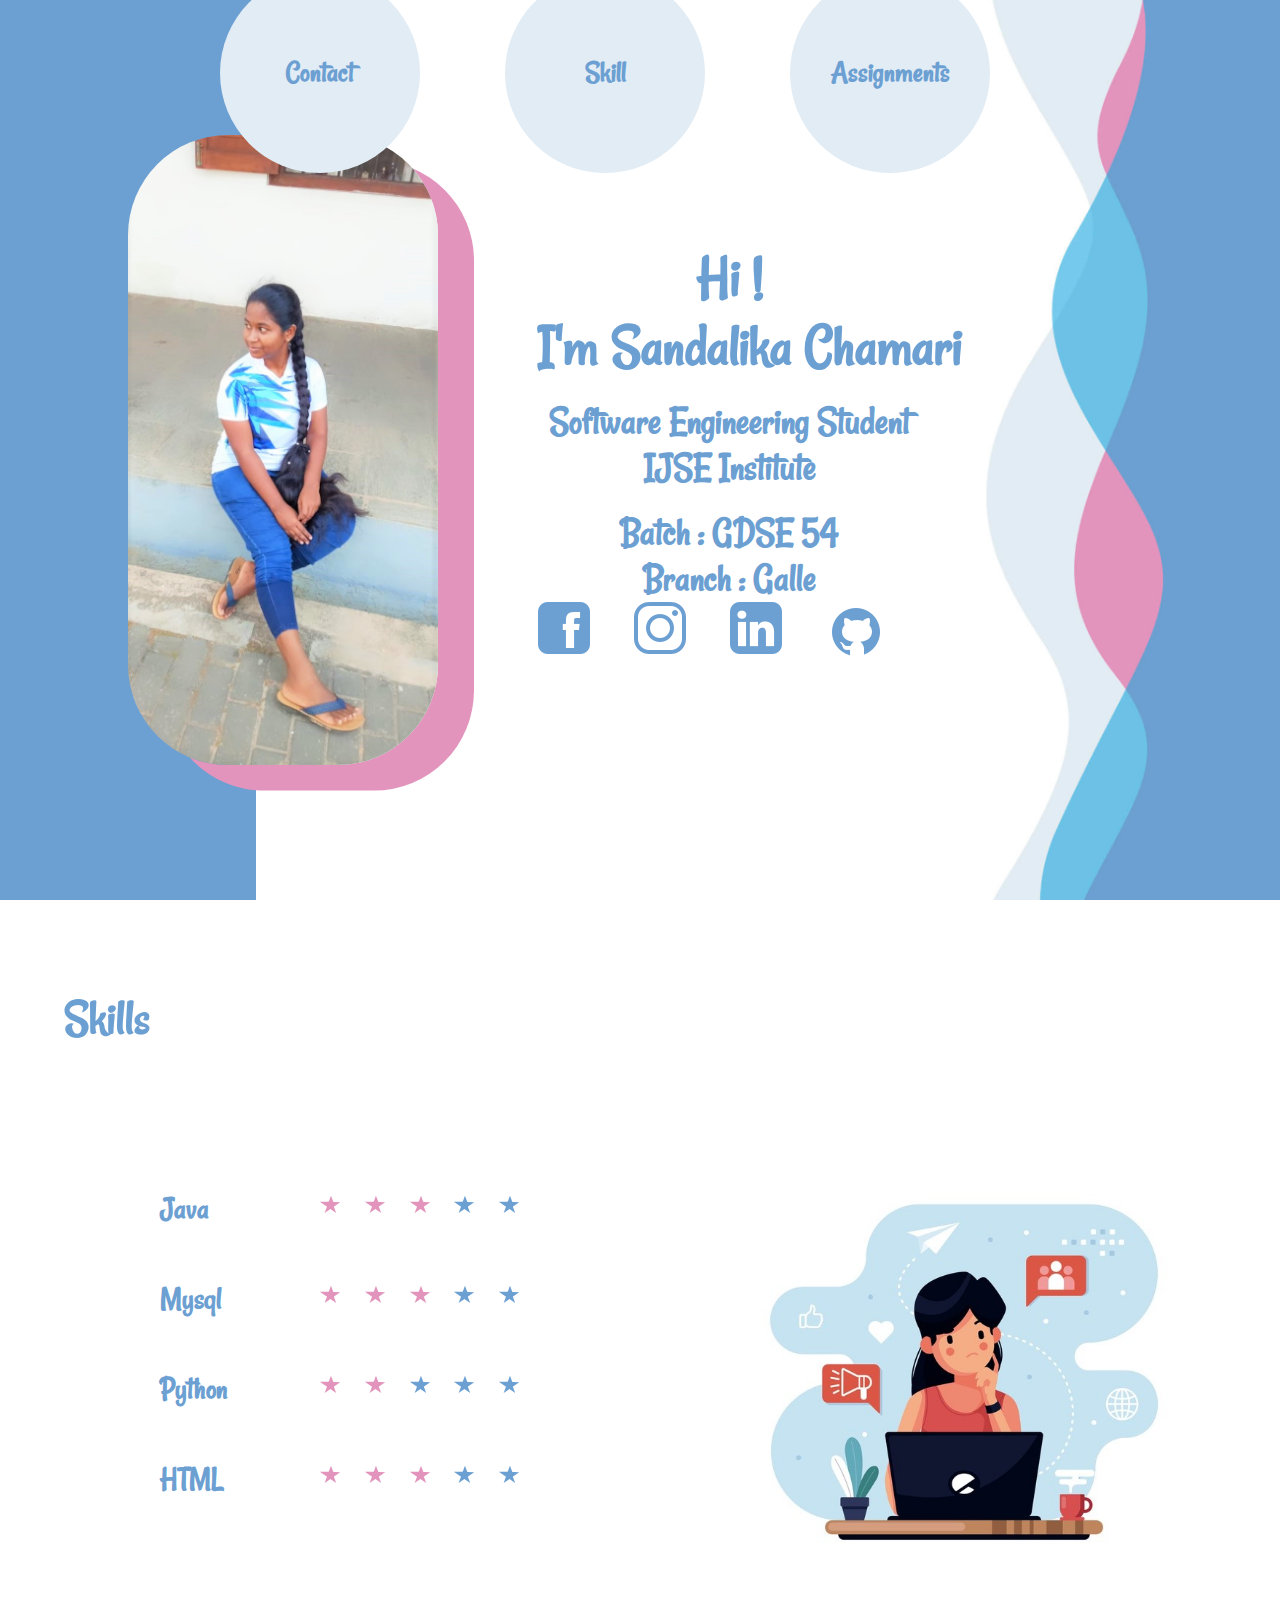
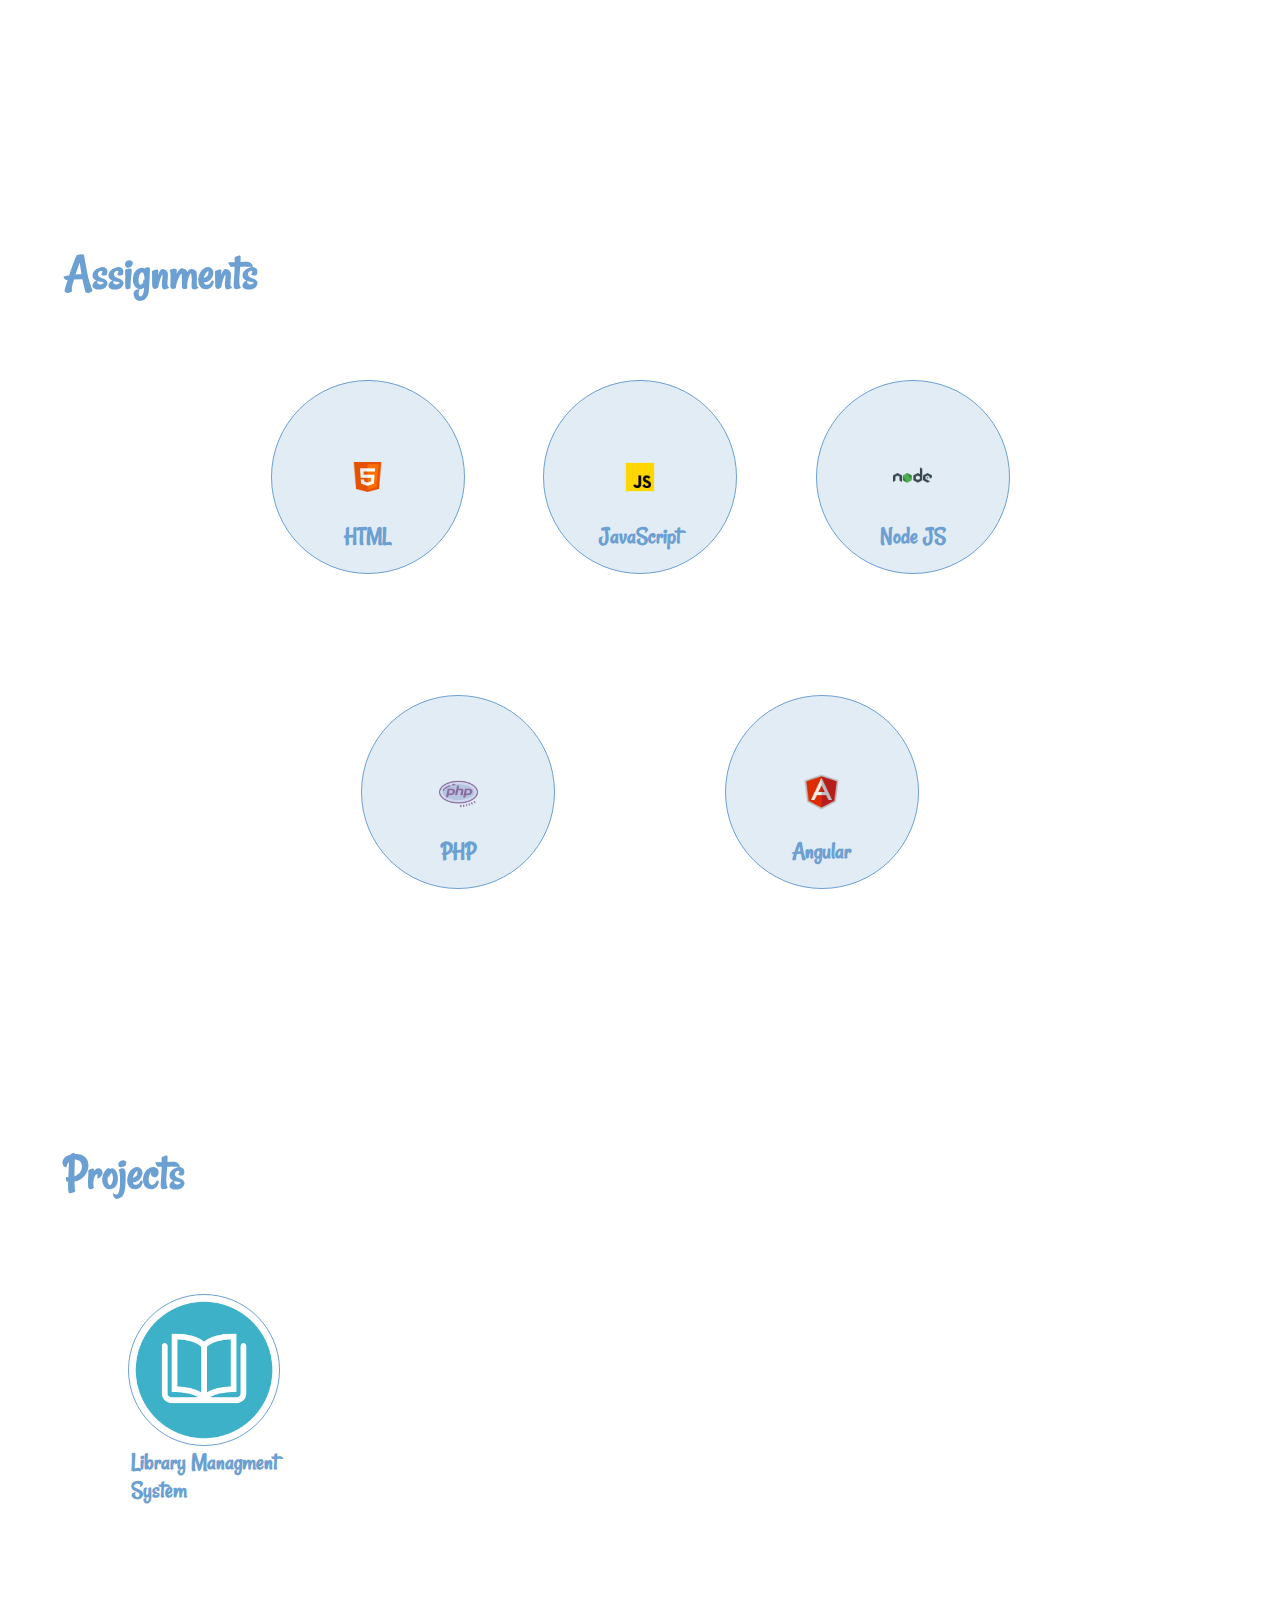
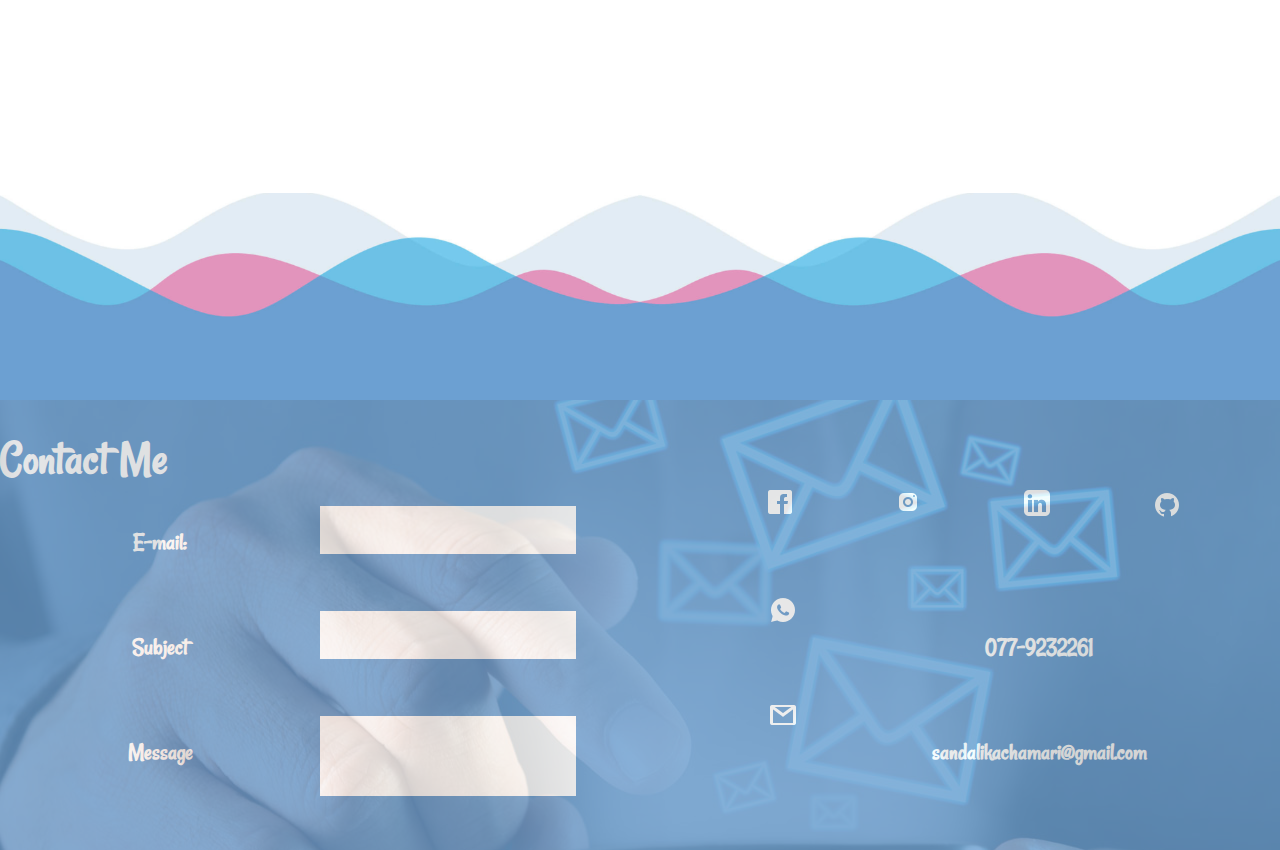
<file: index.html>
<!DOCTYPE html>
<html lang="en">
<head>
    <meta charset="UTF-8">
    <title>Sandalika Chamari </title>
    <link href="https://fonts.googleapis.com/css2?family=Rancho&display=swap" rel="stylesheet">
    <link rel="shortcut icon" href="assets/icon.png" type="image/x-icon">
    <meta name="viewport"content="width=device-width initial-content=1">
     <link rel="stylesheet" href="Style.css">
     <link rel="stylesheet" href="responsive.css">
     <link rel="stylesheet" href="normalize.css">
</head>
<body>
<main>
    <aside>
        <img src="assets/1.jpg">
    </aside>
    <section>
        <img src="assets/2.png">
        <nav>
            <a href="#contact"><div><h1>Contact</h1></div></a>
            <a href="#skill"><div><h1>Skill</h1></div></a>
            <a href="#assignment"><div><h1>Assignments</h1></div></a>
        </nav>
        <article>
            <div>
                <h1>Hi !</h1>
                <h1>I'm Sandalika Chamari</h1>
                <br>
                 <h2>Software Engineering Student</h2>
                <h2>IJSE Institute</h2>
                <br>
                 <h2>Batch : GDSE 54</h2>
                 <h2>Branch : Galle</h2>
                <div>
                    <div><a href="https://www.facebook.com/sandalika.chamari"><img src="assets/facebook.png"></a>  </div>
                    <div><a href="https://www.instagram.com/sandalika_sc/"><img src="assets/inster.png"></a></div>
                    <div> <a href="https://www.linkedin.com/in/sandalika-chamari-60b4141ab/"><img src="assets/ln.png"></a></div>
                    <div><a href=" https://github.com/SandalikaSC"><img  src="assets/github.png"></a></div>
                </div>
            </div>
        </article>

    </section>

</main>
<section id="skill">

    <article>
        <h1>Skills</h1>
        <section>
           <div>
               <h1>Java</h1>
               <h1>Mysql</h1>
               <h1>Python</h1>
               <h1>HTML</h1>
           </div>
           <div>
               <div class="star"></div>
               <div class="star"></div>
               <div class="star"></div>
               <div class="star1"></div>
               <div class="star1"></div>
               <div class="star"></div>
               <div class="star"></div>
               <div class="star"></div>
               <div class="star1"></div>
               <div class="star1"></div>
               <div class="star"></div>
               <div class="star"></div>
               <div class="star1"></div>
               <div class="star1"></div>
               <div class="star1"></div>
               <div class="star"></div>
               <div class="star"></div>
               <div class="star"></div>
               <div class="star1"></div>
               <div class="star1"></div>

           </div>

        </section>

    </article>
    <article>
        <img src="assets/3.jpg">
    </article>
</section>
<section id="assignment">
    <h1>Assignments</h1>
    <div>
        <div>
            <a href="htmlpage.html"> <div><img src="assets/html.png"><h2>HTML</h2></div></a>
            <a href=""><div><img src="assets/js.png"><h2>JavaScript</h2></div></a>
            <a href=""><div><img src="assets/nodejs.png"><h2>Node JS</h2></div></a>
        </div>
        <div>
            <a href=""><div><img src="assets/php.png"><h2>PHP</h2></div></a>
            <a href=""><div><img src="assets/angular.png"><h2>Angular</h2></div></a>
        </div>
    </div>
</section>
<section>
    <h1>Projects</h1>
    <section>
        <div>
            <img src="assets/book.png">
            <h2>Library Managment<br> System</h2>
    </div></section>
    <img src="assets/4.png">
    <img src="assets/5.png">
</section>
<footer id="contact">
    <div>
        <h1>Contact Me</h1>
        <div>
            <h2>E-mail:</h2>
            <div> <div></div></div>
            <h2>Subject</h2>
            <div> <div></div></div>
            <h2>Message</h2>
            <div> <div></div></div>
        </div>
        <div>
            <div>
                <a href="https://www.facebook.com/sandalika.chamari"><img src="assets/fbW.png"></a>
                <a href="https://www.instagram.com/sandalika_sc/"><img src="assets/instergramW.png"></a>
                <a href="https://www.linkedin.com/in/sandalika-chamari-60b4141ab/"><img src="assets/linkdinW.png"></a>
                <a href="https://github.com/SandalikaSC"><img src="assets/githubW.png"></a>
            </div>
            <div>
                <div>
                    <img src="assets/whatsapp.png">
                </div>
            <h2>077-9232261</h2>
            </div>
            <div>
                <div>
                    <img src="assets/gmail.png">
                </div>
                <h2>sandalikachamari@gmail.com</h2>
            </div>
        </div>
    </div>
</footer>
</body>
</html>
</file>
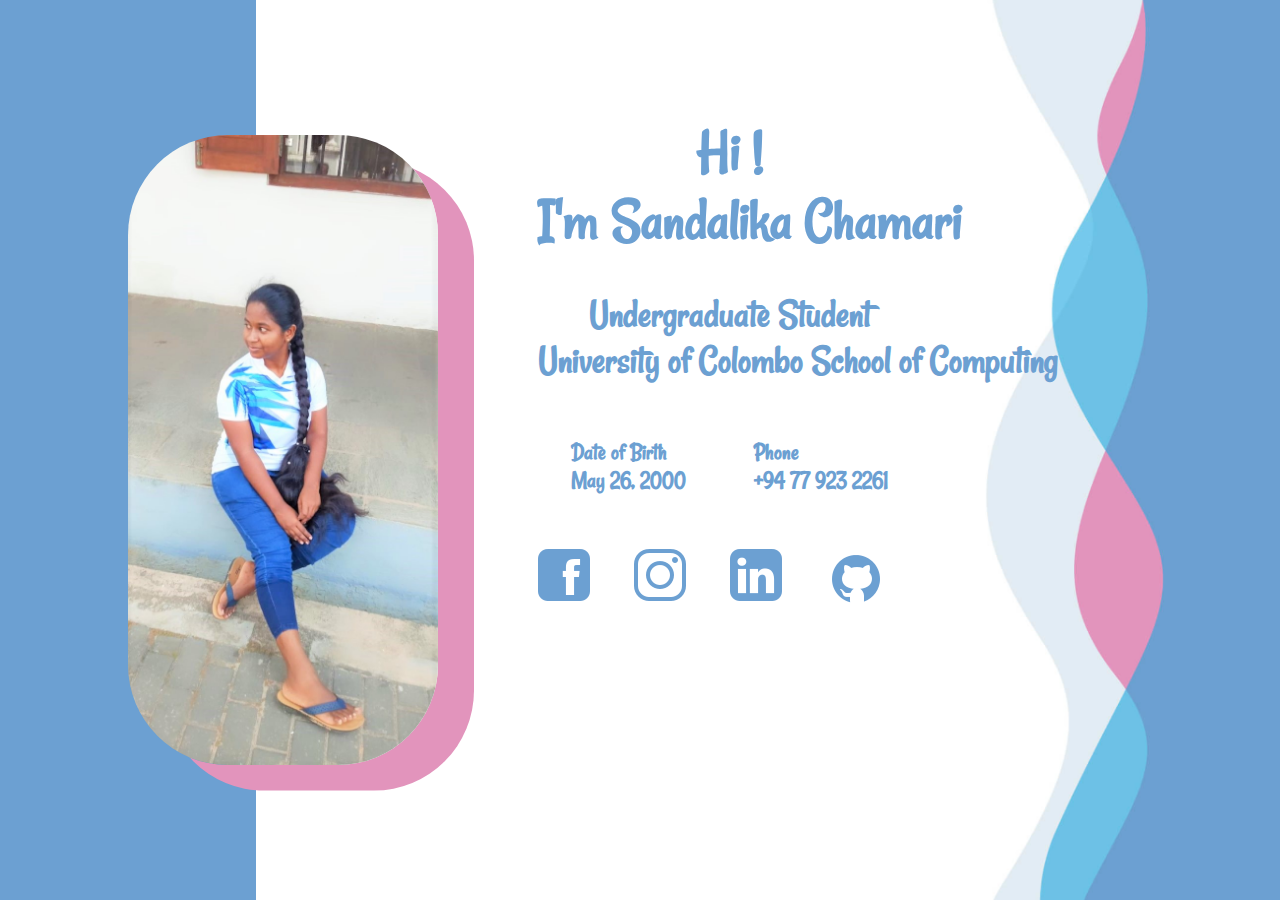
<file: website/index.html>
<!DOCTYPE html>
<html lang="en">
<head>
    <meta charset="UTF-8">
    <title>Sandalika Chamari </title>
    <link href="https://fonts.googleapis.com/css2?family=Rancho&display=swap" rel="stylesheet">
    <link rel="shortcut icon" href="assets/icon.png" type="image/x-icon">
    <meta name="viewport"content="width=device-width initial-content=1">
     <link rel="stylesheet" href="Style.css">
     <link rel="stylesheet" href="normalize.css">
</head>
<body>
<main>
    <aside>
        <img src="assets/1.jpg">
    </aside>
    <section>
        <img src="assets/2.png">
        <article>
            <div>
                <h1>Hi !</h1>
                <h1>I'm Sandalika Chamari</h1>
                <br>
                <br>
                 <h2>Undergraduate Student</h2>
                <h2>University of Colombo School of Computing</h2>
                 <br> <br> <br> 
                 <div> <h2>Date of Birth<br>May 26, 2000</h2>
                    <h2>Phone<br>+94 77 923 2261</h2></div>
                
                 <br><br> <br> 
                <div>
                    <div><a href="https://www.facebook.com/sandalika.chamari"><img src="assets/facebook.png"></a>  </div>
                    <div><a href="https://www.instagram.com/sandalika_sc/"><img src="assets/inster.png"></a></div>
                    <div> <a href="https://www.linkedin.com/in/sandalika-chamari-60b4141ab/"><img src="assets/ln.png"></a></div>
                    <div><a href=" https://github.com/SandalikaSC"><img  src="assets/github.png"></a></div>

                </div>
            </div>
        </article>

    </section>

</main>

</body>
</html>
</file>
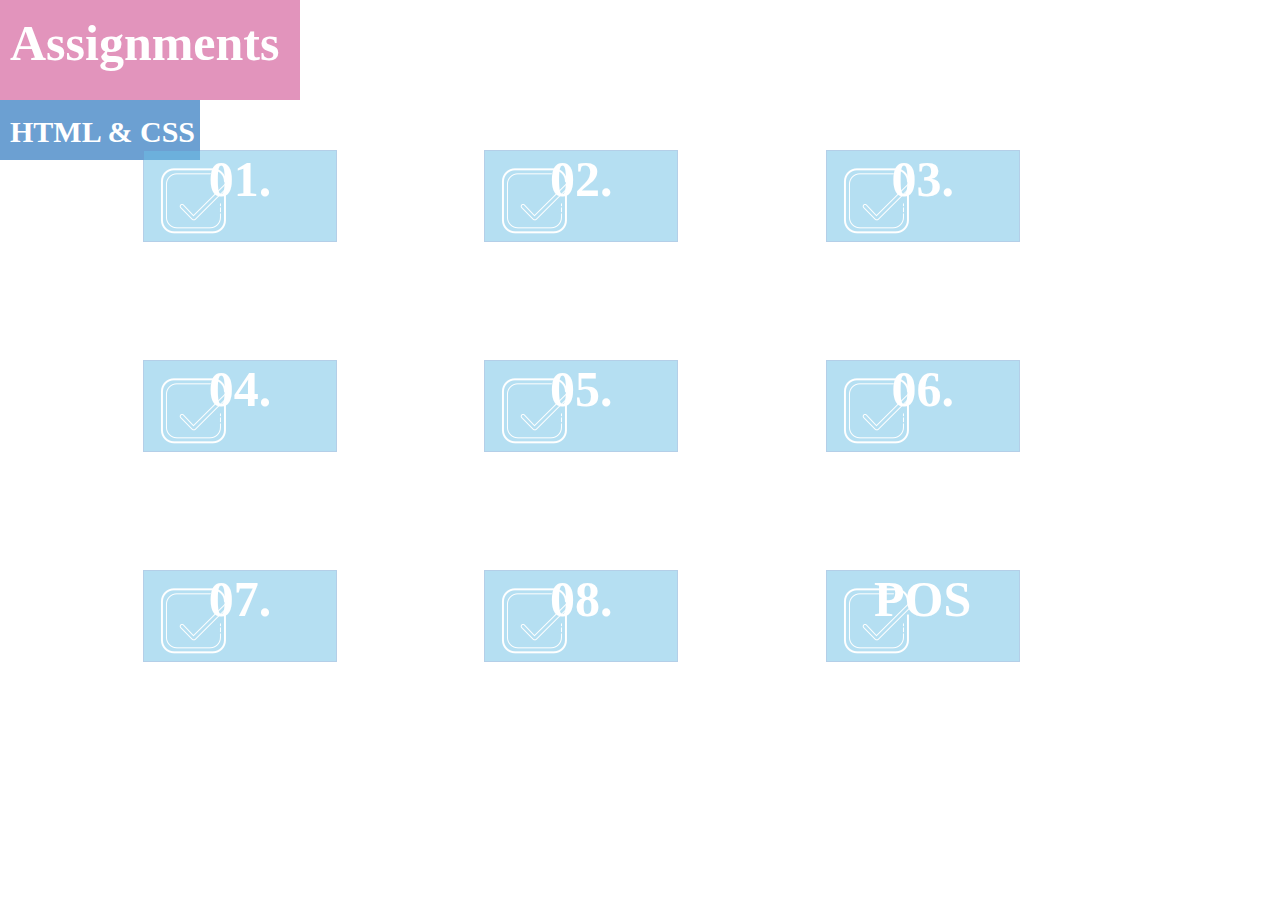
<file: htmlpage.html>
<!DOCTYPE html>
<html lang="en">
<head>
    <meta charset="UTF-8">
    <link rel="stylesheet" href="normalize.css">
    <link rel="stylesheet" href="htmlAStyle.css">
    <title>HTML & CSS Assignments</title>
    <meta name="viewport" content="width=device-width, initial-scale=1">
</head>
<body>
<main>
    <div><h1>Assignments</h1></div>
    <div><h2>HTML & CSS</h2></div>

    <section>
        <a href="html%20assignments/Assignment1.html"><div><h2>01.</h2><img src="assets/ass.png"></div></a>
        <a href="html%20assignments/Assignment2.html"><div><h2>02.</h2><img src="assets/ass.png"></div></a>
        <a href="html%20assignments/Assignment3.html"><div><h2>03.</h2><img src="assets/ass.png"></div></a>
        <a href="html%20assignments/Assignment4.html"><div><h2>04.</h2><img src="assets/ass.png"></div></a>
        <a href="html%20assignments/Assignment5.html"><div><h2>05.</h2><img src="assets/ass.png"></div></a>
        <a href="html%20assignments/Assignment6.html"><div><h2>06.</h2><img src="assets/ass.png"></div></a>
        <a href="html%20assignments/Assignment7.html"><div><h2>07.</h2><img src="assets/ass.png"></div></a>
        <a href="html%20assignments/Assignment8.html"><div><h2>08.</h2><img src="assets/ass.png"></div></a>
        <a href="POS/posIndex.html"><div><h2>POS</h2><img src="assets/ass.png"></div></a>
    </section>

</main>
</body>
</html>
</file>
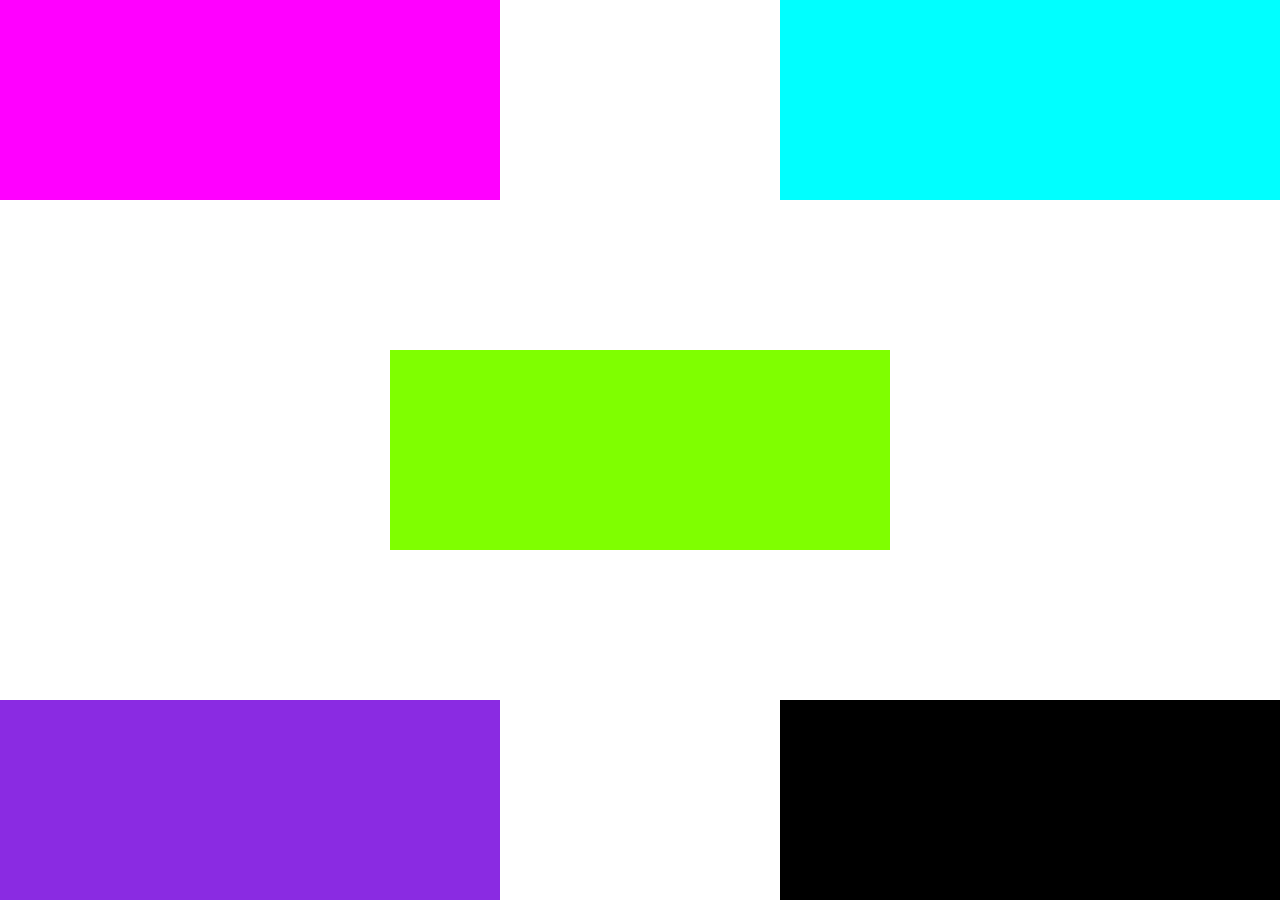
<file: html assignments/Assignment1.html>
<!DOCTYPE html>
<html lang="en">
<head>
    <meta charset="UTF-8">
    <title>Absolute Position</title>
    <link href="../normalize.css" rel="stylesheet">
    <style>
        div {
            width: 500px;
            height: 200px;
            position: absolute;
        }

        div:nth-child(1) {
            background: aqua;
            right: 0;
        }

        div:nth-child(2) {
            background: black;
            right: 0;
            bottom: 0;
        }

        div:nth-child(3) {
            background: blueviolet;
            bottom: 0;
            left: 0;
        }

        div:nth-child(4) {
            background: fuchsia;
        }

        div:nth-child(5) {
            background: chartreuse;
            right: 0;
            left: 0;
            bottom: 0;
            top: 0;
            margin: auto;
        }


    </style>
</head>
<body>

<div></div>
<div></div>
<div></div>
<div></div>
<div></div>


</body>
</html>
</file>
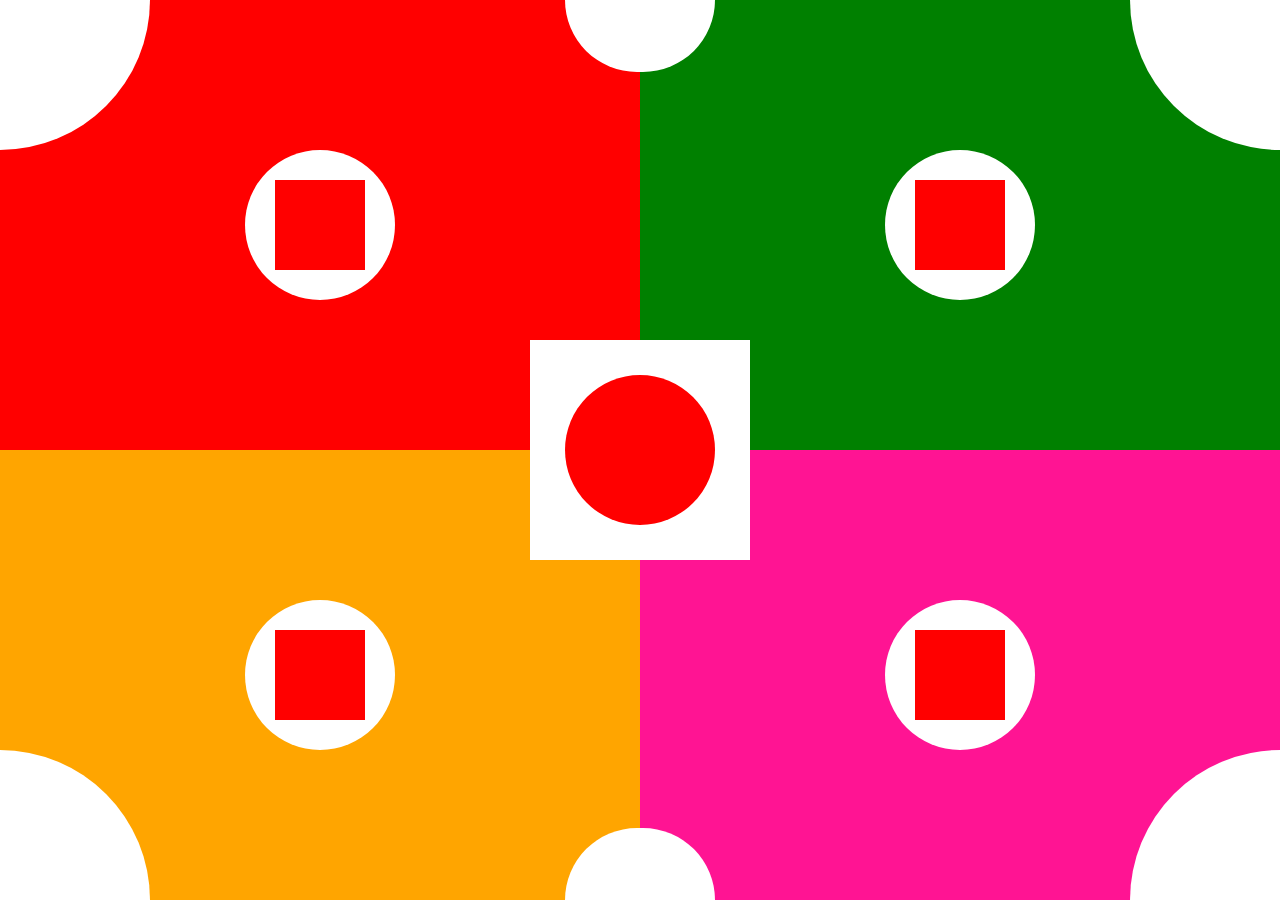
<file: html assignments/Assignment2.html>
<!DOCTYPE html>
<html lang="en">
<head>
    <meta charset="UTF-8">
    <title>CSS Layout With Positions</title>
    <link href="../normalize.css" rel="stylesheet">
    <style>
        body > section {
            height: 50vh;
            width: 50vw;
            position: absolute;
        }

        body > section:nth-child(1) {
            left: 0;
            top: 0;
            background: red;
        }

        body > section:nth-child(2) {
            right: 0;
            top: 0;
            background: green;
        }

        body > section:nth-child(3) {
            right: 0;
            bottom: 0;
            background: deeppink;
        }

        body > section:nth-child(4) {
            left: 0;
            bottom: 0;
            background: orange;
        }

        section > div {
            width: 150px;
            height: 150px;
            border-radius: 100%;
            background: white;
            position: absolute;
            right: 0;
            left: 0;
            top: 0;
            bottom: 0;
            margin: auto;
        }

        section > div > div {
            width: 90px;
            height: 90px;
            position: absolute;
            right: 0;
            left: 0;
            top: 0;
            bottom: 0;
            margin: auto;
            background: red;
        }

        body > div {
            width: 150px;
            height: 150px;
            background: white;
            position: absolute;
        }

        body > div:nth-child(5) {
            left: 0;
            top: 0;
            border-bottom-right-radius: 100%;
        }

        body > div:nth-child(6) {
            right: 0;
            top: 0;
            border-bottom-left-radius: 100%;
        }

        body > div:nth-child(7) {
            right: 0;
            bottom: 0;
            border-top-left-radius: 100%;
        }

        body > div:nth-child(8) {
            left: 0;
            bottom: 0;
            border-top-right-radius: 100%;
        }

        body > div:nth-child(9) {
            position: absolute;
            right: 0;
            left: 0;
            top: 0;
            bottom: 0;
            width: 220px;
            height: 220px;
            margin: auto;
        }

        body > div > div {
            width: 150px;
            height: 150px;
            position: absolute;
            background: red;
            right: 0;
            left: 0;
            top: 0;
            bottom: 0;
            margin: auto;
            border-radius: 100%;
        }


        body > div:nth-child(10) {
            left: 0;
            right: 0;
            margin: auto;
            height: 72px;
            border-bottom-right-radius: 100px;
            border-bottom-left-radius: 100px;
        }

        body > div:nth-child(11) {
            left: 0;
            right: 0;
            bottom: 0;
            height: 72px;
            margin: auto;
            border-top-right-radius: 100px;
            border-top-left-radius: 100px;
        }
    </style>
</head>
<body>

<section>
    <div>
        <div></div>
    </div>
</section>

<section>
    <div>
        <div></div>
    </div>
</section>


<section>
    <div>
        <div></div>
    </div>
</section>


<section>
    <div>
        <div></div>
    </div>
</section>


<div></div>
<div></div>
<div></div>
<div></div>

<div>
    <div></div>
</div>

<div></div>
<div></div>


</body>
</html>
</file>
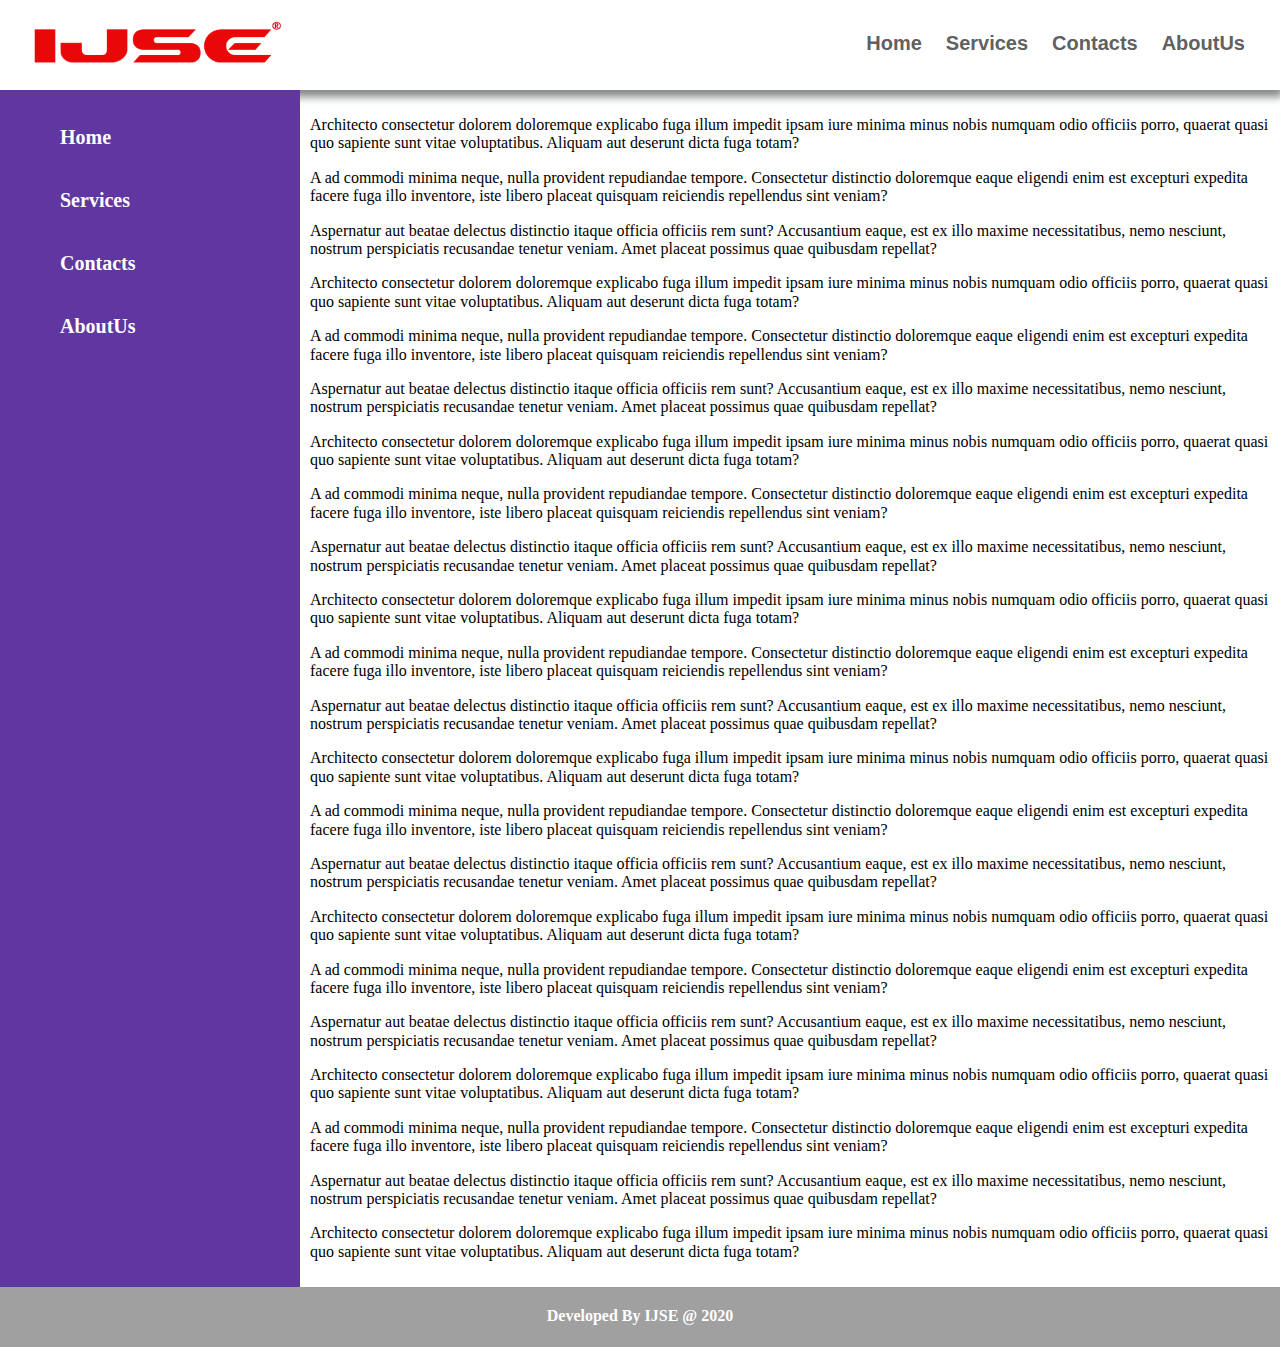
<file: html assignments/Assignment3.html>
<!DOCTYPE html>
<html lang="en">
<head>
    <meta charset="UTF-8">
    <title>Layout</title>
    <link href="../normalize.css" rel="stylesheet">

    <style>
        body > header {
            width: 100%;
            height: 90px;
            position: relative;
            background: white;
            box-shadow: 0px 4px 8px 3px #636669c7;
        }

        body > header > nav {
            position: absolute;
            right: 25px;
            top: 22px;
        }

        body > header > nav > ul {
            margin-top: 0;
            list-style: none;
        }

        body > header > nav > ul > li {
            display: inline-block;
            padding: 10px;
            font-size: 20px;
            font-weight: bold;
            color: rgba(68, 68, 68, 0.87);
            font-family: 'Arial', cursive;
            cursor: pointer;
        }

        body > header > nav > ul > li > i {
            color: #ff4452;
            margin-right: 7px;
        }

        header > img {
            width: 270px;
            padding: 20px;
        }

        body > footer {
            width: 100%;
            height: 60px;
            background: rgba(68, 68, 68, 0.51);
        }

        body > footer > p {
            text-align: center;
            margin-top: 0;
            padding-top: 20px;
            color: white;
            font-weight: bold;
        }

        body > main {
            position: relative;
        }

        main > nav {
            width: 300px;
            background: #6036a0;
            position: absolute;
            top: 0;
            bottom: 0;
        }

        main > nav > ul {
            list-style: none;
            color: white;
            font-family: 'MuseoModerno', cursive;
        }

        main > nav > ul > li {
            padding: 20px;
            font-size: 20px;
            font-weight: bold;
            cursor: pointer;
        }

        main > nav > ul > li > i {
            margin-right: 9px;
            color: #1ce6a6;
        }

        main > section {
            margin-left: 300px;
            padding: 10px;
        }
    </style>
</head>
<body>
<header>
    <img alt="logo file" src="../assets/footer_logo.png">
    <nav>
        <ul>
            <li> Home</li>
            <li> Services</li>
            <li> Contacts</li>
            <li> AboutUs</li>
        </ul>
    </nav>
</header>

<main>
    <nav>
        <ul>
            <li>  Home</li>
            <li> Services</li>
            <li> Contacts</li>
            <li> AboutUs</li>
        </ul>
    </nav>
    <section>

        <p>Architecto consectetur dolorem doloremque explicabo fuga illum impedit ipsam iure minima minus nobis numquam
           odio officiis porro, quaerat quasi quo sapiente sunt vitae voluptatibus. Aliquam aut deserunt dicta fuga
           totam?</p>
        <p>A ad commodi minima neque, nulla provident repudiandae tempore. Consectetur distinctio doloremque eaque
           eligendi enim est excepturi expedita facere fuga illo inventore, iste libero placeat quisquam reiciendis
           repellendus sint veniam?</p>
        <p>Aspernatur aut beatae delectus distinctio itaque officia officiis rem sunt? Accusantium eaque, est ex illo
           maxime necessitatibus, nemo nesciunt, nostrum perspiciatis recusandae tenetur veniam. Amet placeat possimus
           quae quibusdam repellat?</p>
        <p>Architecto consectetur dolorem doloremque explicabo fuga illum impedit ipsam iure minima minus nobis numquam
           odio officiis porro, quaerat quasi quo sapiente sunt vitae voluptatibus. Aliquam aut deserunt dicta fuga
           totam?</p>
        <p>A ad commodi minima neque, nulla provident repudiandae tempore. Consectetur distinctio doloremque eaque
           eligendi enim est excepturi expedita facere fuga illo inventore, iste libero placeat quisquam reiciendis
           repellendus sint veniam?</p>
        <p>Aspernatur aut beatae delectus distinctio itaque officia officiis rem sunt? Accusantium eaque, est ex illo
           maxime necessitatibus, nemo nesciunt, nostrum perspiciatis recusandae tenetur veniam. Amet placeat possimus
           quae quibusdam repellat?</p>
        <p>Architecto consectetur dolorem doloremque explicabo fuga illum impedit ipsam iure minima minus nobis numquam
           odio officiis porro, quaerat quasi quo sapiente sunt vitae voluptatibus. Aliquam aut deserunt dicta fuga
           totam?</p>
        <p>A ad commodi minima neque, nulla provident repudiandae tempore. Consectetur distinctio doloremque eaque
           eligendi enim est excepturi expedita facere fuga illo inventore, iste libero placeat quisquam reiciendis
           repellendus sint veniam?</p>
        <p>Aspernatur aut beatae delectus distinctio itaque officia officiis rem sunt? Accusantium eaque, est ex illo
           maxime necessitatibus, nemo nesciunt, nostrum perspiciatis recusandae tenetur veniam. Amet placeat possimus
           quae quibusdam repellat?</p>
        <p>Architecto consectetur dolorem doloremque explicabo fuga illum impedit ipsam iure minima minus nobis numquam
           odio officiis porro, quaerat quasi quo sapiente sunt vitae voluptatibus. Aliquam aut deserunt dicta fuga
           totam?</p>
        <p>A ad commodi minima neque, nulla provident repudiandae tempore. Consectetur distinctio doloremque eaque
           eligendi enim est excepturi expedita facere fuga illo inventore, iste libero placeat quisquam reiciendis
           repellendus sint veniam?</p>
        <p>Aspernatur aut beatae delectus distinctio itaque officia officiis rem sunt? Accusantium eaque, est ex illo
           maxime necessitatibus, nemo nesciunt, nostrum perspiciatis recusandae tenetur veniam. Amet placeat possimus
           quae quibusdam repellat?</p>
        <p>Architecto consectetur dolorem doloremque explicabo fuga illum impedit ipsam iure minima minus nobis numquam
           odio officiis porro, quaerat quasi quo sapiente sunt vitae voluptatibus. Aliquam aut deserunt dicta fuga
           totam?</p>
        <p>A ad commodi minima neque, nulla provident repudiandae tempore. Consectetur distinctio doloremque eaque
           eligendi enim est excepturi expedita facere fuga illo inventore, iste libero placeat quisquam reiciendis
           repellendus sint veniam?</p>
        <p>Aspernatur aut beatae delectus distinctio itaque officia officiis rem sunt? Accusantium eaque, est ex illo
           maxime necessitatibus, nemo nesciunt, nostrum perspiciatis recusandae tenetur veniam. Amet placeat possimus
           quae quibusdam repellat?</p>
        <p>Architecto consectetur dolorem doloremque explicabo fuga illum impedit ipsam iure minima minus nobis numquam
           odio officiis porro, quaerat quasi quo sapiente sunt vitae voluptatibus. Aliquam aut deserunt dicta fuga
           totam?</p>
        <p>A ad commodi minima neque, nulla provident repudiandae tempore. Consectetur distinctio doloremque eaque
           eligendi enim est excepturi expedita facere fuga illo inventore, iste libero placeat quisquam reiciendis
           repellendus sint veniam?</p>
        <p>Aspernatur aut beatae delectus distinctio itaque officia officiis rem sunt? Accusantium eaque, est ex illo
           maxime necessitatibus, nemo nesciunt, nostrum perspiciatis recusandae tenetur veniam. Amet placeat possimus
           quae quibusdam repellat?</p>
        <p>Architecto consectetur dolorem doloremque explicabo fuga illum impedit ipsam iure minima minus nobis numquam
           odio officiis porro, quaerat quasi quo sapiente sunt vitae voluptatibus. Aliquam aut deserunt dicta fuga
           totam?</p>
        <p>A ad commodi minima neque, nulla provident repudiandae tempore. Consectetur distinctio doloremque eaque
           eligendi enim est excepturi expedita facere fuga illo inventore, iste libero placeat quisquam reiciendis
           repellendus sint veniam?</p>
        <p>Aspernatur aut beatae delectus distinctio itaque officia officiis rem sunt? Accusantium eaque, est ex illo
           maxime necessitatibus, nemo nesciunt, nostrum perspiciatis recusandae tenetur veniam. Amet placeat possimus
           quae quibusdam repellat?</p>
        <p>Architecto consectetur dolorem doloremque explicabo fuga illum impedit ipsam iure minima minus nobis numquam
           odio officiis porro, quaerat quasi quo sapiente sunt vitae voluptatibus. Aliquam aut deserunt dicta fuga
           totam?</p>

    </section>
</main>

<footer>
    <p>Developed By IJSE @ 2020</p>
</footer>


</body>
</html>
</file>
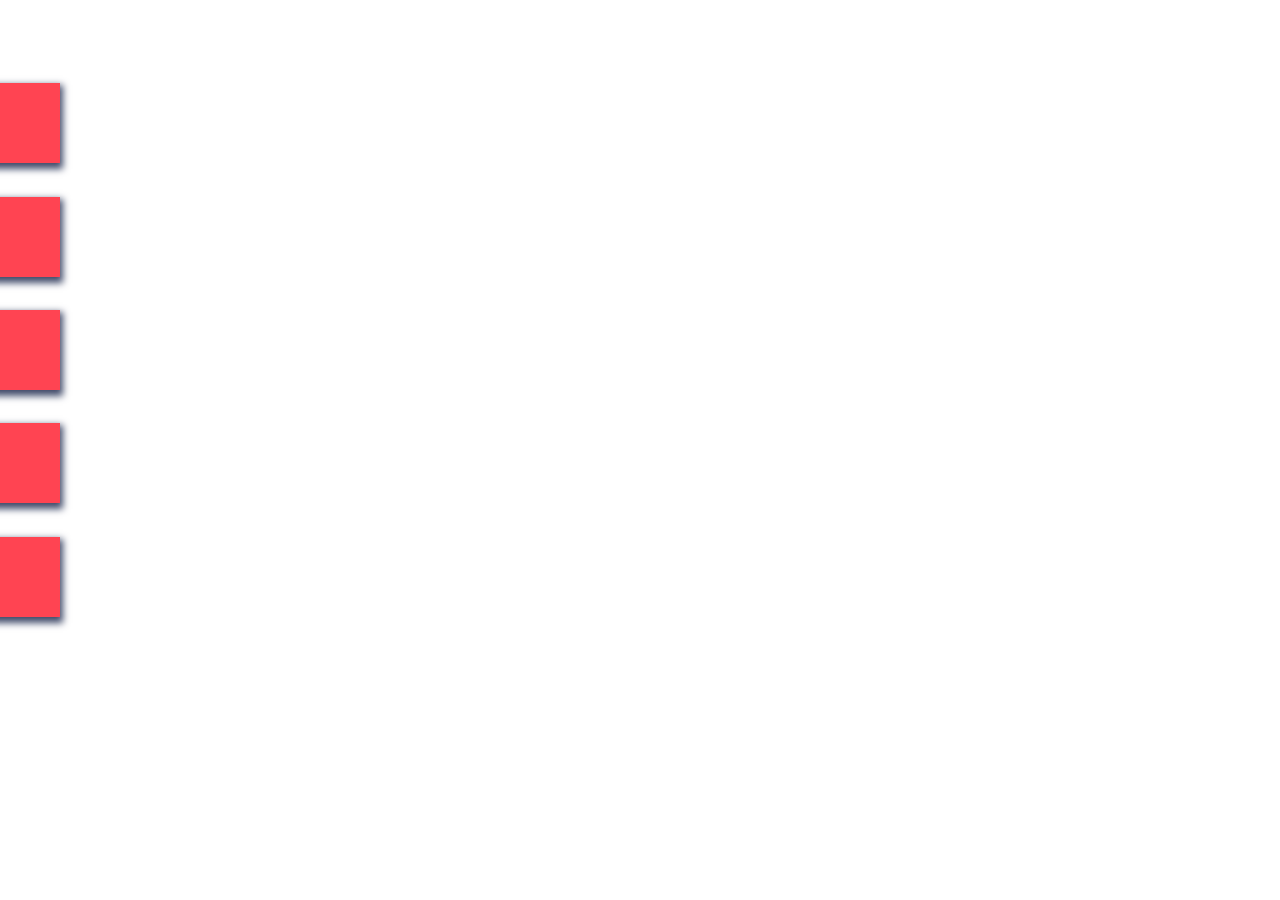
<file: html assignments/Assignment4.html>
<!DOCTYPE html>
<html lang="en">
<head>
    <meta charset="UTF-8">
    <title>CSS Transitions Navigation</title>
    <link href="../normalize.css" rel="stylesheet">

    <style>
        nav {
            position: relative;
            top: 50px;
            right: 230px;
            height: 600px;
            width: 300px;

            display: flex;
            flex-direction: column;
            justify-content: space-evenly;
        }

        nav > div {
            height: 80px;
            width: 290px;

            background-color: #ff4452;
            box-shadow: 1px 4px 7px 2px #424c6b;
            transition: all 2s;
        }

        nav > div:hover {
            margin-left: 230px;
            transition: all 2s;
        }

        div>h1{
            color: white;
            font-size: 20px;
            padding-left: 20px;
        }
        div{
            position: relative;
        }

        div>i{
            position: absolute;
            right: 0;
            color: white;
            font-size: 37px;
            top: 0;
            padding: 10px;
        }
    </style>
</head>
<body>
<nav>
    <div><h1>Menu One</h1>  </div>
    <div><h1>Menu Two</h1> </div>
    <div><h1>Menu Three</h1> </div>
    <div><h1>Menu Four</h1></div>
    <div><h1>Menu Five</h1> </div>

</nav>
</body>
</html>
</file>
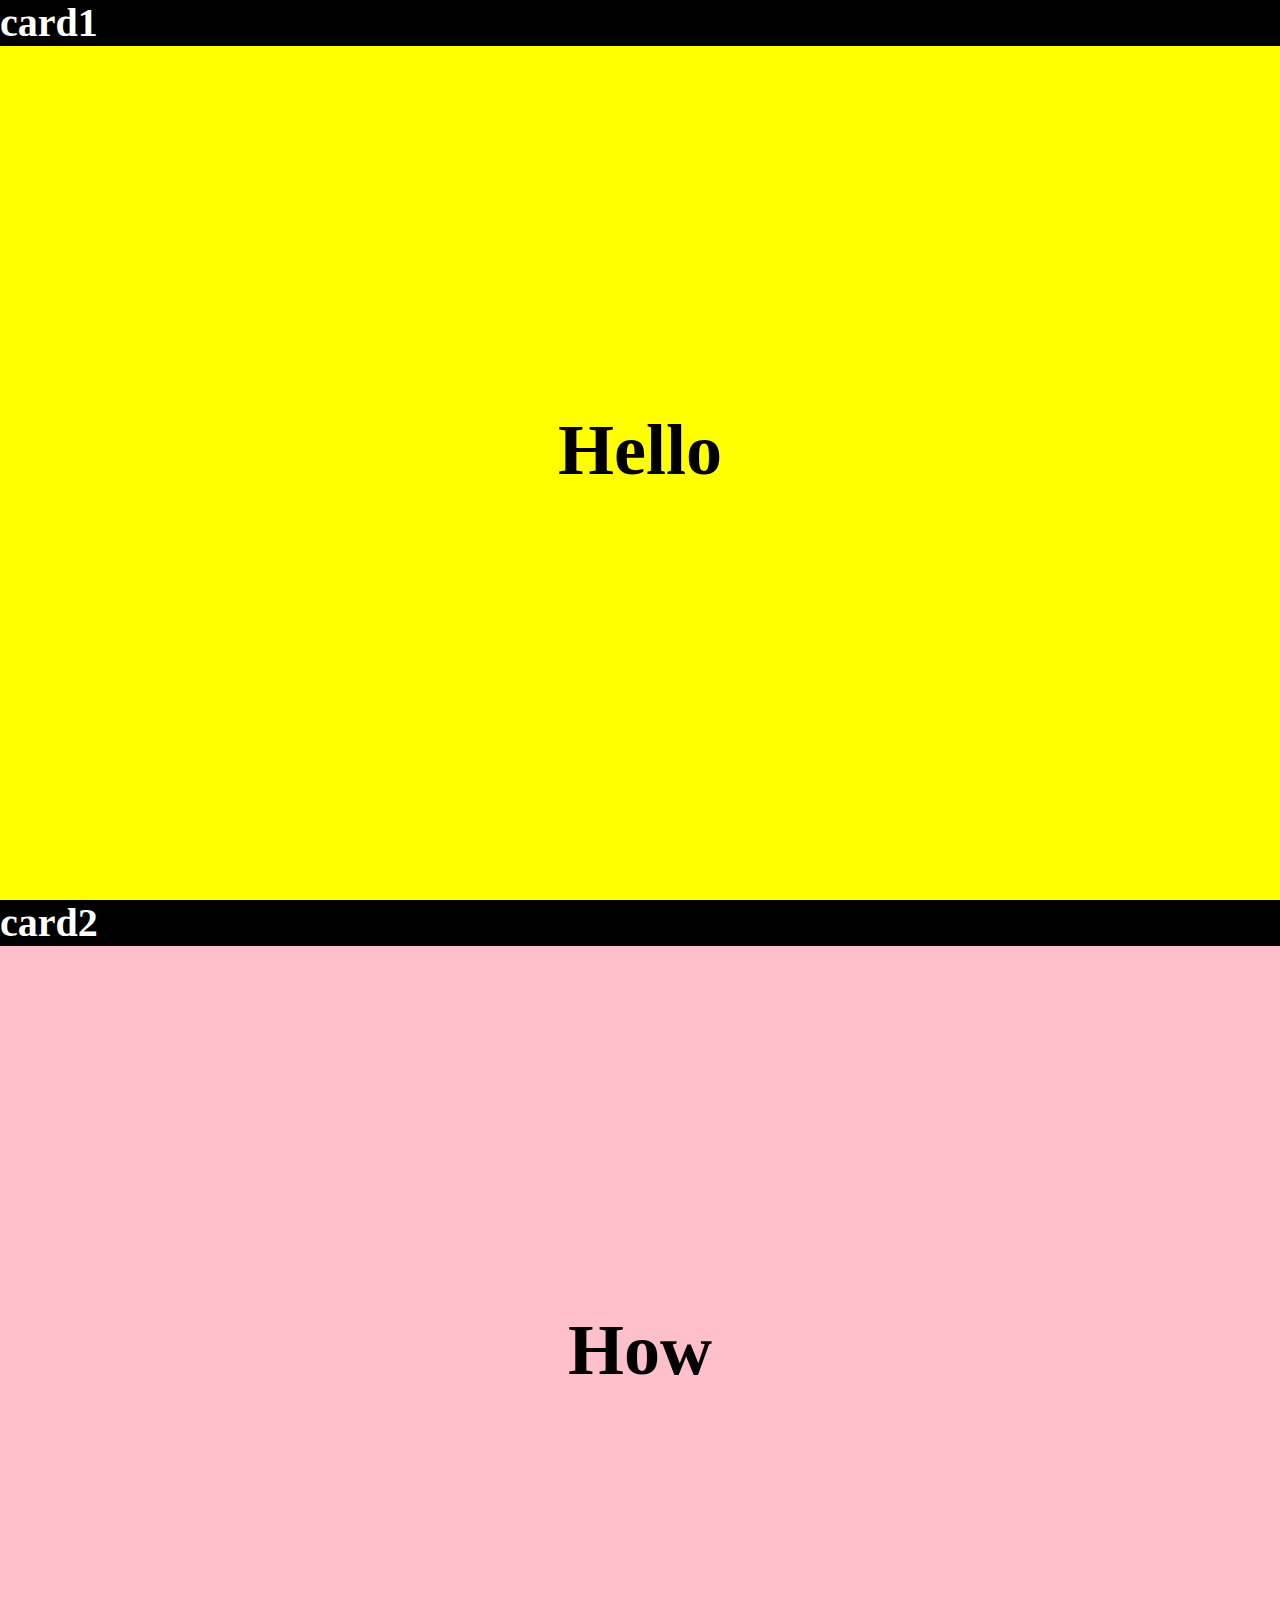
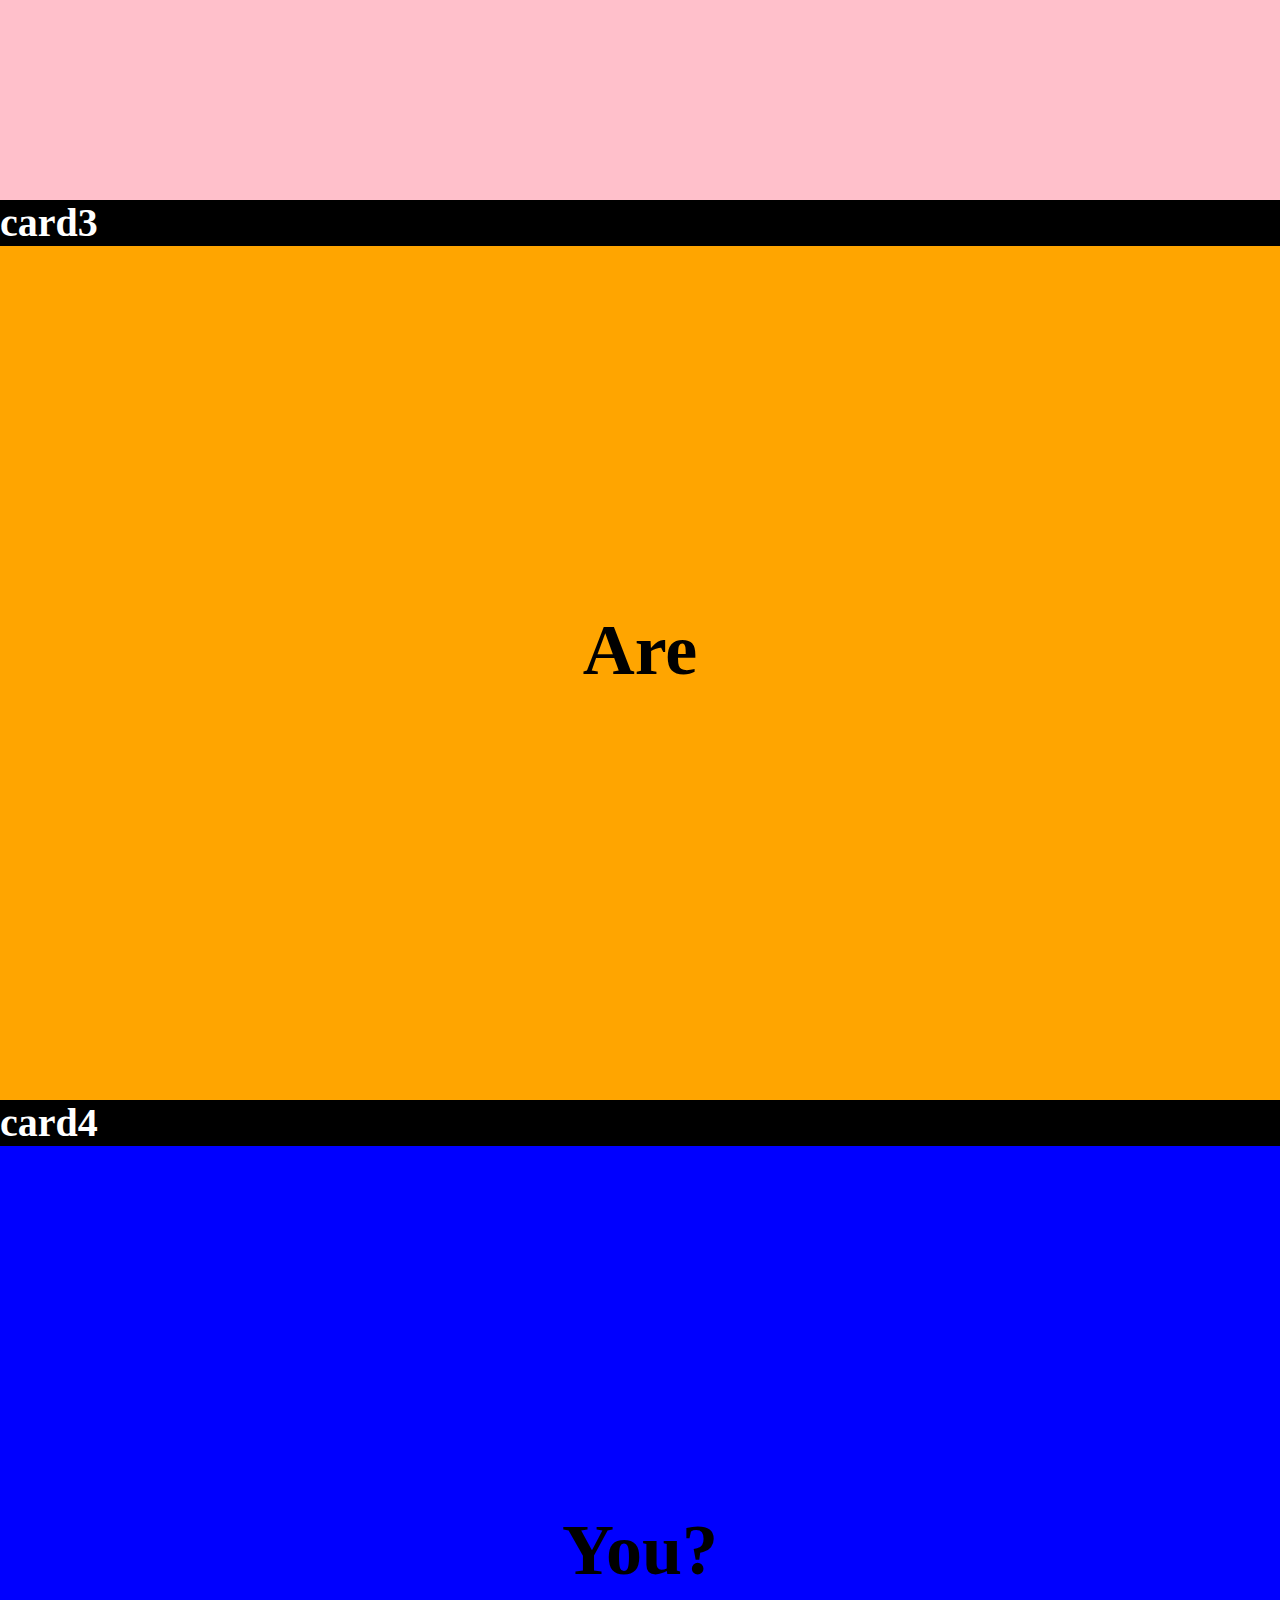
<file: html assignments/Assignment7.html>
<!DOCTYPE html>
<html lang="en">
<head>
    <meta charset="UTF-8">
    <title>sticky ex</title>
    <link rel="stylesheet" href="../normalize.css">
        <style>
            body>main{
            height:100vh;

            position:relative;


            }
            body>main>h1{
            width:max-content;
            height:max-content;
             position:absolute;
             top:0;
             left:0;
             right:0;
             bottom:0;
             margin:auto;
                font-size:72px;
                color:black;

             }
             h2{
              margin:0;
             position:sticky;
             top:0;
             background:black;
                color:white;
                font-size:40px;
             }
            body>main:nth-child(1){
              background:yellow;

            }
            body>main:nth-child(2){
              background:pink;

            }
            body>main:nth-child(3){
              background:orange;

            }
            body>main:nth-child(4){
              background:blue;

            }

        </style>
</head>
<body>
<main><h2>card1</h2><h1>Hello</h1></main>
<main><h2>card2</h2><h1>How</h1></main>
<main><h2>card3</h2><h1>Are</h1></main>
<main><h2>card4</h2><h1>You?</h1></main>
</body>
</html>
</file>
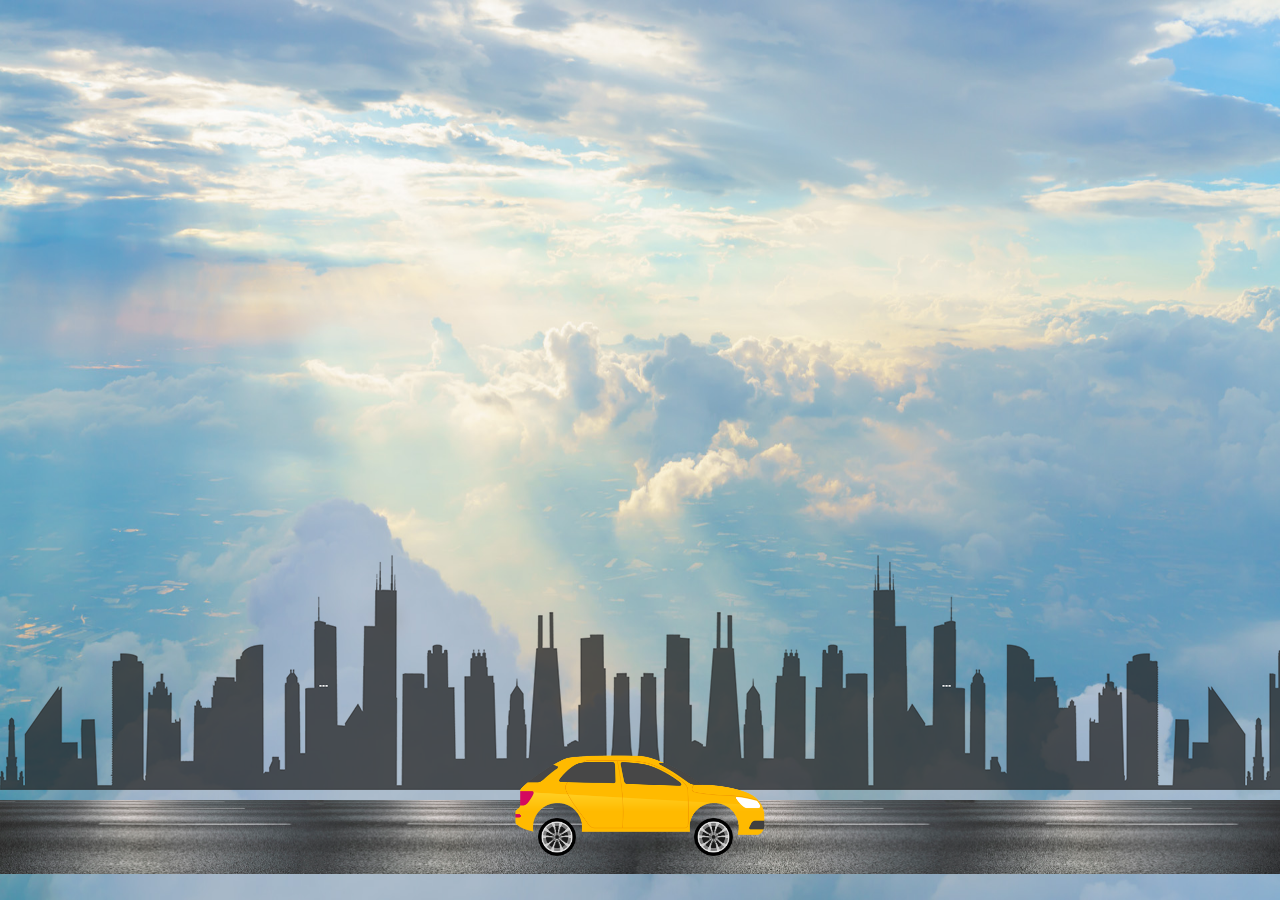
<file: html assignments/Assignment8.html>
<!DOCTYPE html>
<html lang="en">
<head>
    <meta charset="UTF-8">
    <title>car</title>
    <link href="../normalize.css" rel="stylesheet">
</head>
<style>
    body{
        overflow: hidden;
    }
    body>img:nth-child(1){
        width: 100%;
        height: 100vh;
    }
    body>img:nth-child(2) {
        position: absolute;
        width:100vw;
        top: 86vh;
        right: 0;
        left: 0;
        bottom: 0;
        margin: auto;
    }
    body>div:nth-child(3){
        position: absolute;
        width:100vw;
        top: 60vh;
        right: 0;
        left: 0;
        bottom: 0;
        margin: auto;
        background-position: 0 0;
        background: url("../assets/city.png");
        background-repeat: repeat-x;
        animation: cityAni 2s linear infinite;

    }
    @keyframes cityAni {
        from{
            background-position: 100% 0;
        }
        to{
            background-position:0 0;
        }

    }
    body>img:nth-child(4){
        position: absolute;
        top: 78vh;
        right: 0;
        left: 0;
        bottom: 0;
        margin: auto;
        width: 20vw;
    }
    body>img:nth-child(5) {
        position: absolute;
        width: 3vw;
        top: 86vh;
        right: 13vw;
        left: 0;
        bottom: 0;
        margin: auto;
        animation: wheelAni 2s infinite;
    }
    body>img:nth-child(6) {
        position: absolute;
        width: 3vw;
        top: 86vh;
        right: -11.5vw;
        left: 0;
        bottom: 0;
        margin: auto;
        animation: wheelAni 2s infinite;
    }
    @keyframes wheelAni {
        from{
            transform: rotate(0deg);
        }
        to{
            transform: rotate(360deg);
        }

    }


</style>
<body>
<img src="../assets/sky.jpg">
<img src="../assets/road.jpg">
<div></div>
<img src="../assets/car.png">
<img src="../assets/wheel.png">
<img src="../assets/wheel.png">



</body>
</html>
</file>
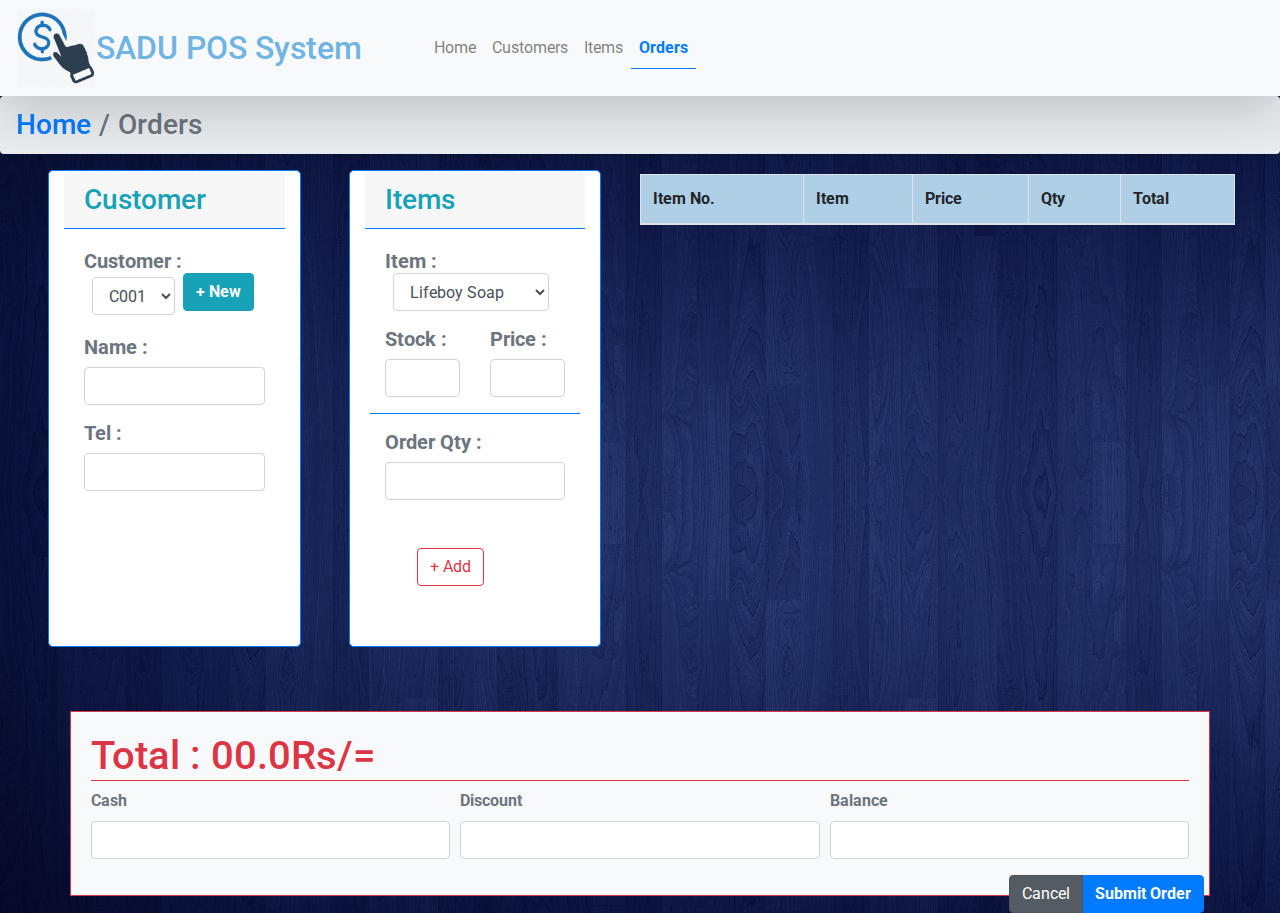
<file: POS/order.html>
<!DOCTYPE html>
<html lang="en">
<head>
    <meta charset="UTF-8">
    <title>Sadu POS System</title>
    <link rel="shortcut icon" href="sourses/favicon.png" type="image/x-icon">
    <link href="sourses/css/bootstrap.css" rel="stylesheet" crossorigin="anonymous" />
    <link href="https://fonts.googleapis.com/css2?family=Roboto&display=swap" rel="stylesheet">
    <meta name="viewport" content="width=device-width initial-content=1">
</head>
<body style="background:url(sourses/back.jpg)">
<nav class="navbar navbar-expand-lg navbar-light bg-light shadow-lg ">
    <img src="sourses/POSicon.png" width="80" height="80" class="d-inline-block align-top" alt="" loading="lazy">
    <span class="navbar-brand mb-0 h1 "  style=" color:#70b4e2; font-size: 2em  ;">SADU POS System</span>

    <button class="navbar-toggler" type="button" data-toggle="collapse" data-target="#navbarNav" aria-controls="navbarNav" aria-expanded="false" aria-label="Toggle navigation">
        <span class="navbar-toggler-icon"></span>
    </button>
    <div class="collapse navbar-collapse ml-5 " id="navbarNav">
        <ul class="navbar-nav">
            <li class="nav-item  ">
                <a class="nav-link  " href="posIndex.html">Home <span class="sr-only">(current)</span></a>
            </li>
            <li class="nav-item">
                <a class="nav-link" href="Customer.html">Customers</a>
            </li>
            <li class="nav-item">
                <a class="nav-link" href="Item.html">Items</a>
            </li>
            <li class="nav-item active ">
                <a class="nav-link text-primary border-bottom   border-primary font-weight-bold" href="" >Orders</a>
            </li>
        </ul>

    </div>


</nav>
<nav aria-label="breadcrumb">
    <ol class="breadcrumb h3">
        <li class="breadcrumb-item"><a href="posIndex.html">Home</a></li>
        <li class="breadcrumb-item active" aria-current="page">Orders</li>
    </ol>
</nav>
<div class="row container-fluid">
    <div class="col-lg col-sm card border-primary mb-3 ml-5   border-left-primary rounded-lg" >
        <div class="card-header h3 border-primary text-info">Customer</div>

        <div class="card-body h5 text-secondary font-weight-bold">
            <form>
                <div class="form-group form-inline">
                    <label>Customer :&nbsp;</label>
                    <select class="form-control col-12 col-xl-auto ml-2">
                        <option>C001</option>
                        <option>C002</option>
                        <option>C003</option>
                        <option>C004</option>
                        <option>C005</option>
                    </select>

                    <button type="button" class="btn btn-info font-weight-bold h1 text-light col-12 col-xl-auto mt-2 mt-xl-0  ml-xl-2" data-toggle="modal" data-target="#staticBackdrop">
                        + New
                    </button>
                    <!-- Modal -->
                    <div class="modal fade " id="staticBackdrop" data-backdrop="static" data-keyboard="false" tabindex="-1" role="dialog" aria-labelledby="staticBackdropLabel" aria-hidden="true">
                        <div class="modal-dialog modal-dialog-centered modal-dialog-scrollable ">
                            <div class="modal-content">
                                <div class="modal-header">
                                    <h5 class="modal-title" id="staticBackdropLabel">New Customer</h5>
                                    <button type="button" class="close" data-dismiss="modal" aria-label="Close">
                                        <span aria-hidden="true">&times;</span>
                                    </button>
                                </div>
                                <div class="modal-body">
                                    <form action="" id="customerForm">
                                        <div class="form-group m-2">

                                            <label for="txtCustomerID">Customer ID :</label>
                                            <input class="form-control" id="txtCustomerID" type="text" name="customerID"></div>
                                        <div class="form-group m-2">
                                            <label for="txtCustomerName">Customer Name :</label>
                                            <input class="form-control" id="txtCustomerName" type="text" name="customerName"></div>
                                        <div class="form-group m-2">
                                            <label for="txtCustomerAddress">Customer Address :</label>
                                            <input class="form-control" id="txtCustomerAddress" type="text" name="customerAddress"></div>
                                        <div class="form-group m-2">
                                            <label for="txtCustomertel">Customer Telephone :</label>
                                            <input class="form-control" id="txtCustomertel" type="text" name="customerTelephone"></div>

                                    </form>
                                </div>
                                <div class="modal-footer">
                                    <button type="button" class="btn btn-secondary" data-dismiss="modal">Cancel</button>
                                    <button type="button" class="btn btn-primary">Save</button>
                                </div>
                            </div>
                        </div>
                    </div>
                </div>
                <div class="form-group">
                    <label>Name :</label>
                    <input type="text" class="form-control">
                </div>
                <div class="form-group">
                    <label>Tel :</label>
                    <input type="text" class="form-control">
                </div>

            </form>
        </div>
    </div>
    <div class="col-lg  col-sm  card border-primary mb-3 ml-5  border-left-primary rounded-lg"  >
        <div class="card-header h3 border-primary text-info">Items</div>
        <div class="card-body h5 text-secondary font-weight-bold">
            <form>
                <div class="form-group form-inline">
                    <label>Item : </label>
                    <select class="form-control col-12 col-xl-auto ml-2">
                        <option>Lifeboy Soap</option>
                        <option>Newdel Yougert</option>
                        <option>Lux Soap</option>

                    </select>

                </div>
                <div class="row border-bottom border-primary">
                    <div class="form-group col-6 ">
                        <label>Stock :</label>
                        <input type="text" class="form-control">
                    </div>
                    <div class="form-group form-group col-6 ">
                        <label>Price :</label>
                        <input type="text" class="form-control">
                    </div>

                </div>
                <div class="row mt-3">
                    <div class="form-group form-group  col col-md-12 ">
                        <label>Order Qty :</label>
                        <input type="text" class="form-control">

                    </div>
                    <div class="col m-2  col-md-12 ">
                        <button type="button" class="btn btn-outline-danger   m-4 "> + Add</button>
                    </div>

                </div>



            </form>

        </div>


    </div>

    <div class="col-lg-6 col-sm-12 mt-1 ml-4  " style="height:350px; overflow-y: scroll">
        <table class="table table-hover table-bordered ">
            <thead>
            <tr style="background: #aecfe6">
                <th scope="col">Item No.</th>
                <th scope="col">Item </th>
                <th scope="col">Price</th>
                <th scope="col">Qty</th>
                <th scope="col">Total</th>
            </tr>

            </thead>
            <tbody class="bg-secondary">


            </tbody>
        </table>
    </div>

</div>
<div class="container card-body bg-light  mt-5 border-danger border border-left-danger ">
    <div class=" text-danger h1 border-bottom border-danger">Total : 00.0Rs/=</div>
    <div class="text-secondary">
        <form>
            <div class="form-row font-weight-bolder">
                <div class="form-group col-md-4">
                    <label for="inputEmail4">Cash</label>
                    <input type="email" class="form-control" id="inputEmail4">
                </div>
                <div class="form-group col-md-4">
                    <label for="discount">Discount</label>
                    <input type="password" class="form-control" id="discount">
                </div>
                <div class="form-group col-md-4">
                    <label for="balance">Balance</label>
                        <input type="password" class="form-control" id="balance">
                </div>
            </div>
        </form>
        <div class="row float-right">
            <div class="btn-group btn-group-toggle   " data-toggle="buttons">
                <label class="btn btn-secondary  ">
                    <input type="radio" name="options" id="option1" checked> Cancel
                </label>
                <label class="btn btn-primary font-weight-bold">
                    <input type="radio" name="options" id="option2"> Submit Order
                </label>

            </div>
        </div>

    </div>


</div>
<script type="application/javascript" src="sourses/js/jquery-3.5.1.min.js"></script>
<script type="application/javascript" src="sourses/js/bootstrap.min.js"></script>

</body>
</html>
</file>
<file: Style.css>
main {
    position: relative;
    height: 100vh;
    width: 100%;
    overflow: hidden;


}
main>aside{
    background: #6ca0d2;
    height: 100vh;
    width:20vw;
    position: absolute;
    animation: aside1 both 2s;

}
@keyframes aside1 {
    from{
        left: -20vw;
    }
    to{
        left: 0vw;
    }
}
main>section{
    position: absolute;
    height: 100vh;
    width:80%;
    left: 20vw;



}
main>section>article{

    width: 64vw;
    height: 88vh;
    position: absolute;
    top: 18vh;
    animation: articleani 2s both;
}
@keyframes articleani {
from{
    top: 10vh;;
}
    to{
        top: 18vh;
    }
}
body>main>section>nav{
    width: 64vw;
    height: 22vh;
    position: absolute;
    display: flex;
    top: -3vh;
    justify-content: flex-end;
    animation: navani both 2s;
}
@keyframes navani {
    from {
        top: -9vh;
    }
    to {
        top: -3vh;
    }
}
main>aside>img{
    position: absolute;
    height:70vh;
    margin: auto;
    top:0;
    bottom: 0;
    left: 10vw;
    border-radius:100px;
    box-shadow: #e294bc 4vh 2vw;
}
main>section>img{
    position: absolute;
    right:  0;
    height: 100vh;
    animation: waveani both 2s;
}
@keyframes waveani {
    from {
        right: -5vw;
    }
    to {
        right: 0vw;
    }
}
body>main>section>nav>a>div{
    width: 200px;
    height: 200px;
    border-radius: 100%;
    background: #e2ecf5;
    position: relative;
    margin-right: 85px;

}
body>main>section>nav>a>div>h1{
    width: max-content;
    height: max-content;
    position: absolute;
    top: 0;
    right: 0;
    left: 0;
    bottom: 0;
    margin: auto;
    font-size:30px;
    color: #6ca0d2;
    font-family: 'Rancho', cursive;
}
body>main>section>article>div{
    position: absolute;
    top: 0;
    left: 10vw;
    right: 0 ;
    bottom: 20vh;
    margin: auto;
    width: 30vw;
    height: 50vh;




}
body>main>section>article>div>div{
    display: flex;
}
body>main>section>article>div>div>div{
    width: 100%;
    height: 100%;



}
body>main>section>article>div>div>div>img{
    margin-left: 10px;
}
body>main>section>article>div>h1{
    font-size:60px;

}
body>main>section>article>div>h2{
    font-size:40px;

}
body>main>section>article>div> h1,h2,h3{

align-content: center;
    font-family: 'Rancho', cursive;
    color: #6ca0d2;
    margin: auto;
    width: max-content;
    height: max-content;
}
body>section{

    width: 100%;
    height: 100vh;
    position: relative;

}
body>section>article {
    width: 50%;
    height: 100%;
    position: absolute;

}
body>section>article>section {
    width: 70%;
    height: 40%;
    position: absolute;
    top: 0;
    left: 0;
    right: 0 ;
    bottom: 0;
    margin: auto;
    display: grid;
    grid-template-columns: repeat(2,1fr);
    grid-template-rows: repeat(1,1fr);

}
body>section>article>section>div:nth-child(1){
    display: grid;
    grid-template-columns: repeat(1,1fr);
    grid-template-rows: repeat(4,1fr);

}
body>section>article>section>div:nth-child(1)>h1{
    position: relative;
    left: 5vw;
    font-family: 'Rancho', cursive;
    color: #6ca0d2;
}
body>section>article>section>div:nth-child(2){
    display: grid;
    grid-template-columns: repeat(5,1fr);
    grid-template-rows: repeat(4,1fr);
}

body>section>article:nth-child(2){
    right: 0;


}
body>section>article>h1{
    width: max-content;
    height: max-content;
    position: absolute;
    top: 10vh;
    left: 5vw;
    margin: auto;
    font-size:50px;
    color: #6ca0d2;
    font-family:"Rancho";

}
body>section>article:nth-child(2)>img{
    position: absolute;
    width: 70%;
    top: 0;
    right: 0;
    left: 0;
    bottom: 0;
    margin: auto;
}
body>section>h1{
    width: max-content;
    height: max-content;
    position: absolute;
    top: 5vh;
    left: 5vw;
    margin: auto;
    font-size:50px;
    color: #6ca0d2;
    font-family:"Rancho";

}
body>section>div{
    position: absolute;
    top: 10vh;
    left: 0;
    right: 0;
    bottom: 0;
    margin: auto;
    width: 70vw;
    height: 70vh;

}
body>section>div>div{
    position: absolute;
    width: 100%;
    height: 50%;
    display: flex;
    justify-content: space-evenly;
}
body>section>div>div:nth-child(2){
    top:  50%;
}
body>section>div>div>a>div{
    border: #6ca0d2 1px solid;
    width: 15vw;
    height: 15vw;
    border-radius:100% ;
    background: #e2ecf5;
    position: relative;

}
body>section>div>div>a>div>img{
    position: absolute;
    top: 0;
    left: 0;
    right: 0;
    bottom: 0;
    margin: auto;
    width: 3vw;
    /*height: max-content;*/
}
body>section>div>div>a>div>h2{
    position: absolute;
    top: 120px;
    left: 0;
    right: 0;
    bottom: 0;
    margin: auto;
    width: max-content;
    height: max-content;

}
body>section>section{
    position: absolute;
    width: 100%;
    height: 30%;
    top: 15vh;
}
body>section>section>div{
    border-radius: 100%;
    position: absolute;
    top: 0;
    bottom: 0;
    left: 10vw;
    margin: auto;
    width: 150px;
   height: 150px;
    border:#6ca0d2 1px solid;
}
body>section>section>div>img{
    width:150px ;
    border-radius: 100%;
}
body>section>img{
    width: 50%;
    position: absolute;
    bottom: 0;
}
body>section>img:nth-child(4){
    right: 0;
}
body>footer{
    width: 100%;
    height: 50vh;
    position: relative;
    background: url("assets/6.jpg");
}
body>footer>div{
    position: absolute;
    width: 100%;
    height: 50vh;
    background: #6ca0d2;
    top: 0;
    opacity: 80%;
}
body>footer>div>h1{
    font-size:3em;
    color: white;
    font-family: 'Rancho', cursive;
}
body>footer>div>div:nth-child(2){
    display: grid;
    width: 50vw;
    height: 70%;
    position: absolute;
    top: 20%;
    grid-template-rows: repeat(3,1fr);
    grid-template-columns: repeat(2,1fr);
}
body>footer>div>div>h2{
    color: white;
}
body>footer>div>div:nth-child(2)>div{
    background: white;
    width: 20vw;
    height: 3em;
    position: relative;
    top: 1em;

}
body>footer>div>div>div:nth-child(6){
    height: 5em;
}
body>footer>div>div:nth-child(3){
    position: absolute;
    display: grid;
    grid-template-rows: repeat(3,1fr);
    grid-template-columns: repeat(1,1fr);
    right: 0;
    top: 20%;
    width: 40vw;
    height: 70%;
}
body>footer>div>div:nth-child(3)>div:nth-child(1){
    display: grid;
    grid-template-rows: repeat(1,1fr);
    grid-template-columns: repeat(4,1fr);
}
body>footer>div>div:nth-child(3)>div:nth-child(1)>div>img{

    width: 3em;
}
body>footer>div>div:nth-child(3)>div:nth-child(2),div:nth-child(3){
    display: flex;

}
body>footer>div>div:nth-child(3)> div:nth-child(3)>h2{
    top: 0;
    position: relative;
    color: white;
}
body>footer>div>div:nth-child(3)>div:nth-child(2) >h2{
    color: white;
    top: 0;
    position: relative;
}
.star{
    width: 0px;
    top: 31px;
    height: 0;
    left: 0;
    right: 0;
    bottom: 0;
    border-left: solid 10px transparent;
    border-right: solid 10px transparent;
    border-bottom: solid 7px #e294bc;
    transform: rotateZ(35deg);
    position: relative;
}

.star:before{
    position: absolute;
    display: block;
    content: '';
    width: 0px;
    height: 0;
    top: -5px;
    left: -5px;
    border-left: solid 3px transparent;
    border-right: solid 3px transparent;
    border-bottom: solid 8px #e294bc;
    transform: rotateZ(-35deg);

}
.star:after{
    position: absolute;
    display: block;
    content: '';
    width: 0;
    height: 0;
    top: 0px;
    left: -9px;
    border-left: solid 10px transparent;
    border-right: solid 9px transparent;
    border-bottom: solid 7px #e294bc;
    transform: rotateZ(-70deg);

}
.star1{
    width: 0px;
    top: 31px;
    height: 0;
    left: 0;
    right: 0;
    bottom: 0;
    border-left: solid 10px transparent;
    border-right: solid 10px transparent;
    border-bottom: solid 7px #6ca0d2;
    transform: rotateZ(35deg);
    position: relative;
}

.star1:before{
    position: absolute;
    display: block;
    content: '';
    width: 0px;
    height: 0;
    top: -5px;
    left: -5px;
    border-left: solid 3px transparent;
    border-right: solid 3px transparent;
    border-bottom: solid 8px #6ca0d2;
    transform: rotateZ(-35deg);

}
.star1:after{
    position: absolute;
    display: block;
    content: '';
    width: 0;
    height: 0;
    top: 0px;
    left: -9px;
    border-left: solid 10px transparent;
    border-right: solid 9px transparent;
    border-bottom: solid 7px #6ca0d2;
    transform: rotateZ(-70deg);

}
</file>
<file: responsive.css>
@media only screen and (min-width: 769px) and (max-width: 1024px) {

    body>main>section>nav>a>div {
        width: 150px;
        height: 150px;
        margin-right: 55px;
    }
    body>main>section>article>div>h1 {
        font-size: 50px;
    }
    body>main>section>article>div>h2 {
        font-size: 30px;
    }
    body>main>section>article>div>div>div {
        margin-top: 20px;
        margin-right: 37px;
    }
    main>aside>img {
        height: 65vh;
    }
    body>section>div>div>a>div>img {
        width: 5vw;
    }
    body>section>div>div>a>div>h2 {
        top: 80px;
    }
    body>footer>div>div:nth-child(3)>div:nth-child(2), div:nth-child(3) {
        margin-top: 22px;
    }
}
@media only screen and (min-width: 427px) and (max-width: 768px) {
    main {
        height: 90vh;
    }
    main>aside {
        height: 90vh;
    }
    main>aside>img {
        height: 60vh;
        left: 5vw;
    }
    main>section>img {
        height: 90vh;
    }
    body>main>section>nav>a>div {
        width: 120px;
        height: 120px;
        margin-right: 37px;
    }
    body>main>section>article>div {
        left: 0vw;
    }
    body>main>section>article>div>h1 {
        font-size: 40px;
    }
    body>main>section>article>div>h2 {
        font-size: 30px;
    }
    body>main>section>article>div>div>div {
        margin-top: 10px;
        margin-right: 17px;
    }
    body>section {
        height: 90vh;
    }
    body>section>div {
        height: 50vh;
    }
    body>section>div>div>a>div>img {
        width: 5vw;
    }
    body>section>div>div>a>div>h2 {
        top: 67px;
    }
    body>footer>div>div:nth-child(3)>div:nth-child(2), div:nth-child(3) {
        margin-top: 12px;
    }
}
@media only screen and (min-width: 376px) and (max-width: 427px) {
    main>section>img {
        display: none;
    }
    body>main>section>nav>a>div {
        width: 125px;
        height: 125px;
        margin-right: 32px;
    }
    main {
        overflow: visible;
    }
    body>main>section>nav {
        width: 120vw;
    }
    main>aside>img {
        height: 55vh;
    }
    main>section>article {
        width: 117vw;
        height: 82vh;
    }
    body>main>section>article>div {
        width: 80vw;
    }
    body>main>section>article>div>h1 {
        font-size: 40px;
    }
    body>main>section>article>div>h2 {
        font-size: 30px;
    }
    body>main>section>article>div {
        left: 40vw;
        bottom: 18vh;
    }
    body>section {
       width: 140vw;
        height: 80vh;
    }
    body>section>article>section {
        width: 88%;
    }
    body>section>article>section>div:nth-child(1)>h1 {
        font-size: 1.6em;
    }
    body>section>h1 {
        font-size: 40px;
    }
    body>footer>div>h1 {
        font-size: 40px;
    }
    body>footer{
        width: 140%;

    }


    body>section>div {
        height: 50vh;
    }
    body>section>div>div>a>div>img {
        width: 7vw;
    }
    body>section>div>div>a>div>h2 {
        font-size: 17px;
    }

    body>section>section>div>img {
        width: 120px;
    }
    body>section>section>div {
        width: 120px;
        height: 120px;
    }
    body>footer>div>div:nth-child(3) {
        top: 27%;
        width: 70vw;
        height: 70%;
    }

    body>footer>div>div:nth-child(2) {
        width: 70vw;
    }
}
@media only screen and (min-width: 321px) and (max-width: 375px){
    main>section>img {
        display: none;
    }
    main{
        width: 124vw;
        height: 80vh;
    }
    body>section{
        width: 130vw;
        height: 80vh;
    }
    body>footer{
        width: 130vw;
    }
    body>main>section>nav>a>div {
        width: 100px;
        height: 100px;
        margin-right: 20px;
    }
    body>main>section>nav>a>div>h1 {
        font-size: 20px;
    }
    body>main>section>nav {
        width: 105vw;
    }
    main>aside {
        height: 80vh;
    }
    main>aside>img {
        height: 40vh;
    }
    main>section {
        height: 80vh;
        width: 85%;
    }
    body>main>section>article>div>h1 {
        font-size: 32px;
    }
    body>main>section>article>div>h2 {
        font-size: 26px;
    }
    body>main>section>article>div {
        width: 85vw;
        left: 25vw;
        bottom: 50vw;
    }
    main>section>article>div>div>div>a>img{
        width: 35px;
        margin-top: 30px;
    }
    body>section>article>h1 {
        font-size: 40px;
    }
    body>section>h1 {
        font-size: 40px;
    }
    body>footer>div>h1 {
        font-size: 40px;
    }
    body>section>article>section>div:nth-child(1)>h1 {

        font-size: 1.5em;
    }
    body>section>article>section {
        width: 90%;
    }
    body>section>div {
        width: 100vw;
        height: 50vh;
    }
    body>section>div>div>a>div>img {
        width: 7vw;
    }
    body>section>div>div>a>div>h2 {
        font-size: 17px;
    }
    body>section>section>div>img {
        width: 110px;
    }
    body>section>section>div {
        width: 110px;
        height: 110px;
    }
    body>footer>div>div:nth-child(3) {
        top: 25%;
        width: 70vw;
        height: 70%;
    }
    body>footer>div>div:nth-child(2) {
        width: 60vw;
    }
    body>footer>div>div:nth-child(2)>div {
        width: 24vw;
    }
    body>footer>div>div>div>div{

        margin-top: 20px;
    }
}
@media only screen and (max-width: 320px){

    main>section>img {
        display: none;
    }

    main {
        height: 80vh;
        width: 136%;

    }
    body>section {
        width: 136%;
        height: 85vh;
    }
    body>footer{
        width: 136%;

    }
    main>aside {
        height: 80vh;
    }
    body>main>section>nav {
        width: 117vw;
    }
    body>main>section>nav>a>div {
        width: 100px;
        height: 100px;
        margin-right: 15px;
    }
    body>main>section>nav>a>div>h1 {
        font-size: 21px;
    }
    main>aside>img {
        height: 40vh;
    }
    main>section {
        height: 80vh;
        width: 86%;
    }
    body>main>section>article>div>h1 {
        font-size: 30px;
    }
    body>main>section>article>div>h2 {
        font-size: 23px;
    }
    body>main>section>article>div {
        left: 30vw;
        width: 100vw;
        bottom: 30vh;
    }
    main>section>article>div>div>div>a>img{
        width: 35px;
        margin-top: 30px;
    }
    body>section>article>section {
        width: 103%;
    }
    body>section>article>section>div:nth-child(1)>h1 {
        font-size: 1.5em;
    }
    body>section>article>h1 {
        font-size: 35px;
    }
    body>section>h1{
        font-size: 35px;
    }
    body>footer>div>h1{
        font-size: 35px;
    }
    body>section>div {
        width: 100vw;
        height: 50vh;
    }
    body>section>div>div>a>div>img {
        width: 6vw;
    }
    body>section>div>div>a>div>h2 {
        font-size: 20px;
    }
    body>section>section>div>img {
        width: 105px;
    }
    body>section>section>div {
        width: 105px;
        height: 105px;
    }
    body>section:nth-child(4)>section>div>h2{
        font-size: 11px;
    }
    body>footer>div>div:nth-child(3) {
        top: 26%;
        width: 80vw;
    }
    body>footer>div>div>div>div{

        margin-top: 20px;
    }
    body>footer>div>div:nth-child(2) {
        width: 65vw;
    }
}
</file>
<file: website/Style.css>
main {
    position: relative;
    height: 100vh;
    width: 100%;
    overflow: hidden;


}
main>aside{
    background: #6ca0d2;
    height: 100vh;
    width:20vw;
    position: absolute;
    animation: aside1 both 2s;

}
@keyframes aside1 {
    from{
        left: -20vw;
    }
    to{
        left: 0vw;
    }
}
main>section{
    position: absolute;
    height: 100vh;
    width:80%;
    left: 20vw;



}
main>section>article{

    width: 64vw;
    height: 60vh;
    position: absolute;
    top: 18vh;
    animation: articleani 2s both;
}
@keyframes articleani {
from{
    top: 10vh;;
}
    to{
        top: 18vh;
    }
}
body>main>section>nav{
    width: 64vw;
    height: 22vh;
    position: absolute;
    display: flex;
    top: -3vh;
    justify-content: flex-end;
    animation: navani both 2s;
}
@keyframes navani {
    from {
        top: -9vh;
    }
    to {
        top: -3vh;
    }
}
main>aside>img{
    position: absolute;
    height:70vh;
    margin: auto;
    top:0;
    bottom: 0;
    left: 10vw;
    border-radius:100px;
    box-shadow: #e294bc 4vh 2vw;
}
main>section>img{
    position: absolute;
    right:  0;
    height: 100vh;
    animation: waveani both 2s;
}
@keyframes waveani {
    from {
        right: -5vw;
    }
    to {
        right: 0vw;
    }
}
body>main>section>nav>a>div{
    width: 200px;
    height: 200px;
    border-radius: 100%;
    background: #e2ecf5;
    position: relative;
    margin-right: 85px;

}
body>main>section>nav>a>div>h1{
    width: max-content;
    height: max-content;
    position: absolute;
    top: 0;
    right: 0;
    left: 0;
    bottom: 0;
    margin: auto;
    font-size:30px;
    color: #6ca0d2;
    font-family: 'Rancho', cursive;
}
body>main>section>article>div{
    position: absolute;
    top: 0;
    left: 10vw;
    right: 0 ;
    bottom: 20vh;
    margin: auto;
    width: 30vw;
    height: 50vh;




}
body>main>section>article>div>div{
    display: flex;
}
body>main>section>article>div>div>div{
    width: 100%;
    height: 100%;



}
body>main>section>article>div>div>div>img{
    margin-left: 10px;
}
body>main>section>article>div>h1{
    font-size:60px;

}
body>main>section>article>div>h2{
    font-size:40px;

}
body>main>section>article>div> h1,h2,h3{

align-content: center;
    font-family: 'Rancho', cursive;
    color: #6ca0d2;
    margin: auto;
    width: max-content;
    height: max-content;
}
body>section{

    width: 100%;
    height: 100vh;
    position: relative;

}
body>section>article {
    width: 50%;
    height: 100%;
    position: absolute;

}
body>section>article>section {
    width: 70%;
    height: 40%;
    position: absolute;
    top: 0;
    left: 0;
    right: 0 ;
    bottom: 0;
    margin: auto;
    display: grid;
    grid-template-columns: repeat(2,1fr);
    grid-template-rows: repeat(1,1fr);

}
body>section>article>section>div:nth-child(1){
    display: grid;
    grid-template-columns: repeat(1,1fr);
    grid-template-rows: repeat(4,1fr);

}
body>section>article>section>div:nth-child(1)>h1{
    position: relative;
    left: 5vw;
    font-family: 'Rancho', cursive;
    color: #6ca0d2;
}
body>section>article>section>div:nth-child(2){
    display: grid;
    grid-template-columns: repeat(5,1fr);
    grid-template-rows: repeat(4,1fr);
}

body>section>article:nth-child(2){
    right: 0;


}
body>section>article>h1{
    width: max-content;
    height: max-content;
    position: absolute;
    top: 10vh;
    left: 5vw;
    margin: auto;
    font-size:50px;
    color: #6ca0d2;
    font-family:"Rancho";

}
body>section>article:nth-child(2)>img{
    position: absolute;
    width: 70%;
    top: 0;
    right: 0;
    left: 0;
    bottom: 0;
    margin: auto;
}
body>section>h1{
    width: max-content;
    height: max-content;
    position: absolute;
    top: 5vh;
    left: 5vw;
    margin: auto;
    font-size:50px;
    color: #6ca0d2;
    font-family:"Rancho";

}
body>section>div{
    position: absolute;
    top: 10vh;
    left: 0;
    right: 0;
    bottom: 0;
    margin: auto;
    width: 70vw;
    height: 70vh;

}
body>section>div>div{
    position: absolute;
    width: 100%;
    height: 50%;
    display: flex;
    justify-content: space-evenly;
}
body>section>div>div:nth-child(2){
    top:  50%;
}
body>section>div>div>a>div{
    border: #6ca0d2 1px solid;
    width: 15vw;
    height: 15vw;
    border-radius:100% ;
    background: #e2ecf5;
    position: relative;

}
body>section>div>div>a>div>img{
    position: absolute;
    top: 0;
    left: 0;
    right: 0;
    bottom: 0;
    margin: auto;
    width: 3vw;
    /*height: max-content;*/
}
body>section>div>div>a>div>h2{
    position: absolute;
    top: 120px;
    left: 0;
    right: 0;
    bottom: 0;
    margin: auto;
    width: max-content;
    height: max-content;

}
body>section>section{
    position: absolute;
    width: 100%;
    height: 30%;
    top: 15vh;
}
body>section>section>div{
    border-radius: 100%;
    position: absolute;
    top: 0;
    bottom: 0;
    left: 10vw;
    margin: auto;
    width: 150px;
   height: 150px;
    border:#6ca0d2 1px solid;
}
body>section>section>div>img{
    width:150px ;
    border-radius: 100%;
}
body>section>img{
    width: 50%;
    position: absolute;
    bottom: 0;
}
body>section>img:nth-child(4){
    right: 0;
}
body>footer{
    width: 100%;
    height: 50vh;
    position: relative;
    background: url("assets/6.jpg");
}
body>footer>div{
    position: absolute;
    width: 100%;
    height: 50vh;
    background: #6ca0d2;
    top: 0;
    opacity: 80%;
}
body>footer>div>h1{
    font-size:3em;
    color: white;
    font-family: 'Rancho', cursive;
}
body>footer>div>div:nth-child(2){
    display: grid;
    width: 50vw;
    height: 70%;
    position: absolute;
    top: 20%;
    grid-template-rows: repeat(3,1fr);
    grid-template-columns: repeat(2,1fr);
}
body>footer>div>div>h2{
    color: white;
}
body>footer>div>div:nth-child(2)>div{
    background: white;
    width: 20vw;
    height: 3em;
    position: relative;
    top: 1em;

}
body>footer>div>div>div:nth-child(6){
    height: 5em;
}
body>footer>div>div:nth-child(3){
    position: absolute;
    display: grid;
    grid-template-rows: repeat(3,1fr);
    grid-template-columns: repeat(1,1fr);
    right: 0;
    top: 20%;
    width: 40vw;
    height: 70%;
}
body>footer>div>div:nth-child(3)>div:nth-child(1){
    display: grid;
    grid-template-rows: repeat(1,1fr);
    grid-template-columns: repeat(4,1fr);
}
body>footer>div>div:nth-child(3)>div:nth-child(1)>div>img{

    width: 3em;
}
body>footer>div>div:nth-child(3)>div:nth-child(2),div:nth-child(3){
    display: flex;

}
body>footer>div>div:nth-child(3)> div:nth-child(3)>h2{
    top: 0;
    position: relative;
    color: white;
}
body>footer>div>div:nth-child(3)>div:nth-child(2) >h2{
    color: white;
    top: 0;
    position: relative;
}
.star{
    width: 0px;
    top: 31px;
    height: 0;
    left: 0;
    right: 0;
    bottom: 0;
    border-left: solid 10px transparent;
    border-right: solid 10px transparent;
    border-bottom: solid 7px #e294bc;
    transform: rotateZ(35deg);
    position: relative;
}

.star:before{
    position: absolute;
    display: block;
    content: '';
    width: 0px;
    height: 0;
    top: -5px;
    left: -5px;
    border-left: solid 3px transparent;
    border-right: solid 3px transparent;
    border-bottom: solid 8px #e294bc;
    transform: rotateZ(-35deg);

}
.star:after{
    position: absolute;
    display: block;
    content: '';
    width: 0;
    height: 0;
    top: 0px;
    left: -9px;
    border-left: solid 10px transparent;
    border-right: solid 9px transparent;
    border-bottom: solid 7px #e294bc;
    transform: rotateZ(-70deg);

}
.star1{
    width: 0px;
    top: 31px;
    height: 0;
    left: 0;
    right: 0;
    bottom: 0;
    border-left: solid 10px transparent;
    border-right: solid 10px transparent;
    border-bottom: solid 7px #6ca0d2;
    transform: rotateZ(35deg);
    position: relative;
}

.star1:before{
    position: absolute;
    display: block;
    content: '';
    width: 0px;
    height: 0;
    top: -5px;
    left: -5px;
    border-left: solid 3px transparent;
    border-right: solid 3px transparent;
    border-bottom: solid 8px #6ca0d2;
    transform: rotateZ(-35deg);

}
.star1:after{
    position: absolute;
    display: block;
    content: '';
    width: 0;
    height: 0;
    top: 0px;
    left: -9px;
    border-left: solid 10px transparent;
    border-right: solid 9px transparent;
    border-bottom: solid 7px #6ca0d2;
    transform: rotateZ(-70deg);

}

.hero-info ul {
	list-style: none;
}

.hero-info ul li {
	font-size: 24px;
	color: #808181;
	margin-bottom: 15px;
}

.hero-info ul li span {
	color: #40424a;
	display: inline-block;
	min-width: 220px;
}
</file>
<file: htmlAStyle.css>
body>main{

    width: 100%;
    height: 100vh;
    /*background: linear-gradient(to top,white,#aecfe6);*/


}
h2{
    font-size: 30px;
    color: white;
    position: absolute;
    font-family: "Candara";
}
body>main>div:nth-child(1){
    background: #e294bc;
    position: absolute;
    width: 300px;
    height: 100px;
    animation: assignmentAni 2s ;
}
body>main>div>h1{
    font-size: 50px;
    color: white;
    position: absolute;
    font-family: "Candara";
    margin-top: 15px;
    left: 10px;
}

body>main>div:nth-child(2){
    background: #6ca0d2;
    position: absolute;
    width: 200px;
    height: 60px;
    top: 100px;
    animation: assignmentAni 3s ;
}
body>main>div>h2{

    margin-top: 15px;
    left: 10px;
}
@keyframes assignmentAni {
    from{
        left: -300px;
    }
    to{
        left: 0;
    }
}
body>main>section {

    width: 80vw;
    height: 70%;
    position: absolute;
    top:0px;
    bottom: 0;
    left: 0px;
    right: 0;
    margin: auto;
    display: grid;
    grid-template-columns: repeat(3,1fr);
    grid-template-rows: repeat(3,1fr);
    animation: sectionAni 3s ;
}
body>main>section>a>div{
    border: #6ca0d2 solid 1px;
    opacity: 50%;
    width: 15vw;
    height: 7vw;
    margin: 15px;
    background: #6dc1e6;
    position: relative;

}
body>main>section>a>div>h2{
    left: 0;
    right: 0;
    width: max-content;
    height: max-content;
    font-size: 50px;
    /*top: 0;*/
    /*bottom: 0;*/
    margin: auto;
}

body>main>section>a>div:hover{
    border: #e294bc solid 5px;
    opacity: 100%;
}


@keyframes sectionAni {
    from{
        top:-50px

    }
    to{
        top:0px
    }


}
@media all and (max-width: 1024px) {
    body>main>section {
        grid-template-columns: repeat(2,1fr);
        grid-template-rows: repeat(4,1fr);
    }
}
 @media all  and (min-width: 768px) and (max-width: 1024px){

     body>main {
         width: 127%;
     }

     body>main>img:nth-child(4) {
         right: -254px;
     }
     body>main>section {
         left: 279px;

     }
 }
</file>
